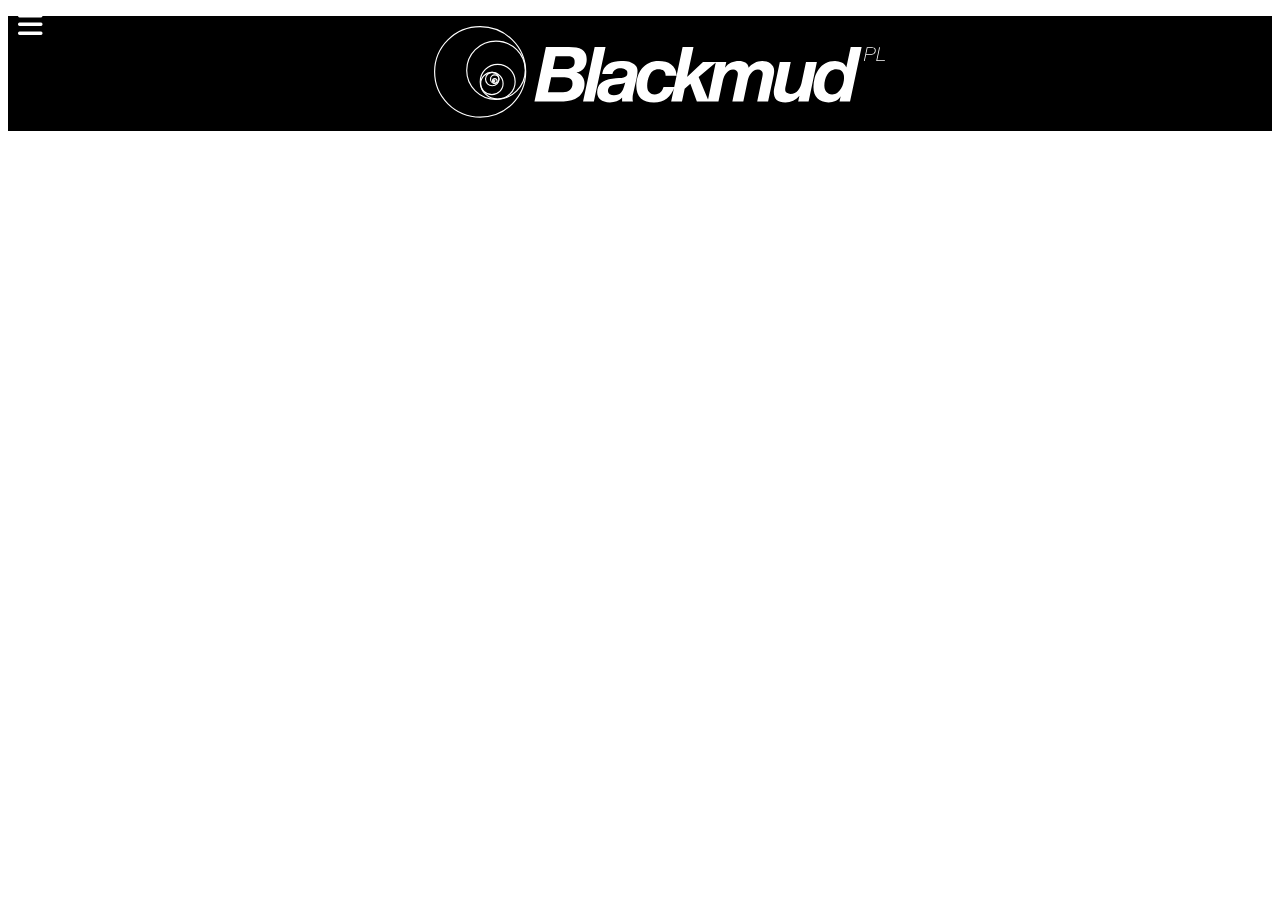
<file: src/html/hamburger-v1.html>
<!DOCTYPE html>
<html lang="en">
<head>
    <meta charset="UTF-8">
    <meta name="viewport" content="width=device-width, initial-scale=1.0">
    <link rel="preconnect" href="https://fonts.googleapis.com">
    <link rel="stylesheet" href="https://cdnjs.cloudflare.com/ajax/libs/font-awesome/6.7.2/css/all.min.css">
    <link rel="preconnect" href="https://fonts.googleapis.com">
    <link rel="preconnect" href="https://fonts.gstatic.com" crossorigin>
    <link href="https://fonts.googleapis.com/css2?family=Inter:ital,opsz,wght@0,14..32,100..900;1,14..32,100..900&display=swap" rel="stylesheet">
    <title>Navigation - Blackmud landing page</title>
    <link rel="stylesheet" href="/src/css/hamburger-v1.css">
</head>
<body>
    <ul class="navigation-item inter" >
        <input id="check" type="checkbox">
        <label for="check" class="hamburger-bar"><i class="fa-solid fa-bars"></i></label>
        <label for="check" class="hamburger-xmark"><i class="fa-solid fa-xmark"></i></label>
        <li class='logo'><a href='#'><img src='/src/image/blackmud logo.svg'/></a></li>
            <span class="menu">
                <li class="menu-items"><a href="#"><p class="menu-home">HOME</p></a></li>
                <li class="menu-items"><a href="#"><p class="menu-aboutus">ABOUT US</p></a></li>
                <li class="menu-items"><a href="#"><p class="menu-services">SERVICES</p></a>
                    <i class="fa-light fa-angle-down"></i>
                </li>
                <li class="menu-items"><a href="#"><p class="menu-blog">BLOG</p></a></li>
                <li class="menu-items"><a href="#"><p class="menu-contact">CONTACT US</p></a></li>
                <span class="button"><a href="#">GET STARTED</a></span>
            </span>        
    </ul>
</body>
</html>
</file>
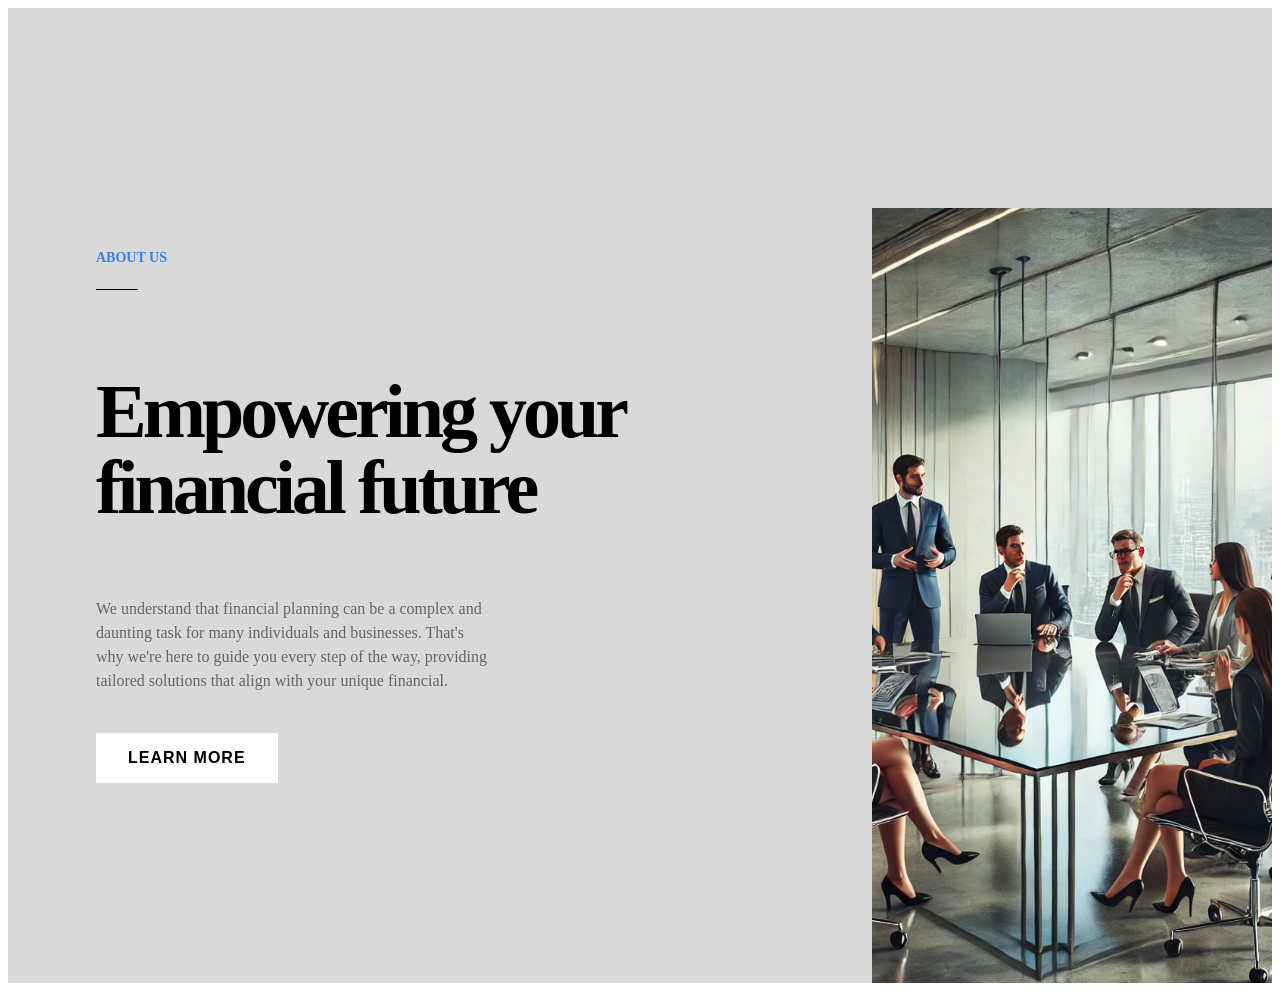
<file: src/html/components/about-us.html>
<!DOCTYPE html>
<html lang="en">
  <head>
    <meta charset="UTF-8" />
    <meta name="viewport" content="width=device-width, initial-scale=1.0" />
    <link rel="preconnect" href="https://fonts.googleapis.com">
    <link rel="stylesheet" href="https://cdnjs.cloudflare.com/ajax/libs/font-awesome/6.5.1/css/all.min.css">
    <link rel="preconnect" href="https://fonts.gstatic.com" crossorigin>
    <link href="https://fonts.googleapis.com/css2?family=Inter:wght@100..900&display=swap" rel="stylesheet">
    <link rel="stylesheet" href="../../css/about-us.css">
    <title>about-us</title>
  </head>
  <body>
    <div class="aboutus inter">
      <div class="aboutus-text">
            <div class="border"><h2>ABOUT US</h2></div>
                <h1>
                    Empowering your financial future
                </h1>
                <p>
                    We understand that financial planning can be a complex and <span class="linebreak">daunting
                    task for many individuals and businesses. That's </span><span class="linebreak">why we're here to
                    guide you every step of the way, providing </span>tailored solutions that
                    align with your unique financial.
                </p>
                <button class="aboutus-button"><a href="#">LEARN MORE</a></button>
      </div>
      <div class="aboutus-image">
        <img src="../../image/aboutus.png" alt=""/>
      </div>
    </div>
  </body>
</html>
</file>
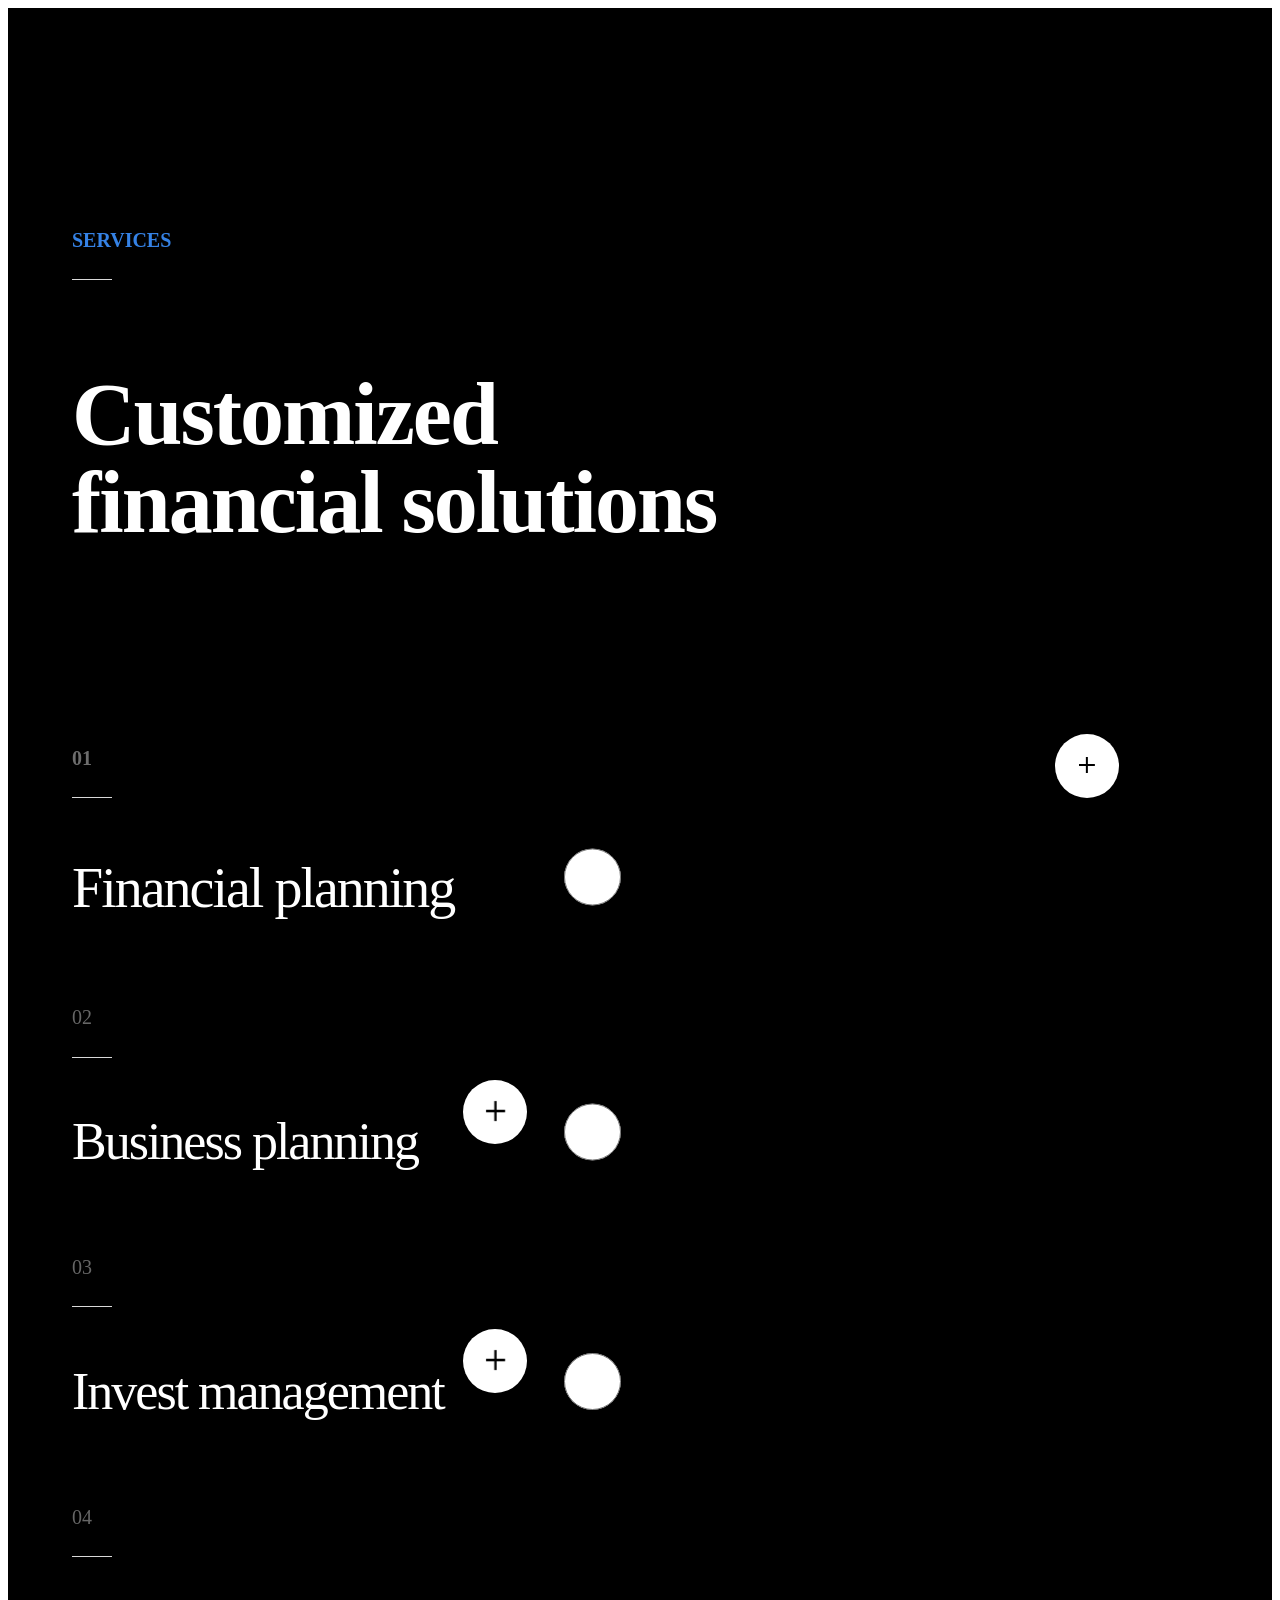
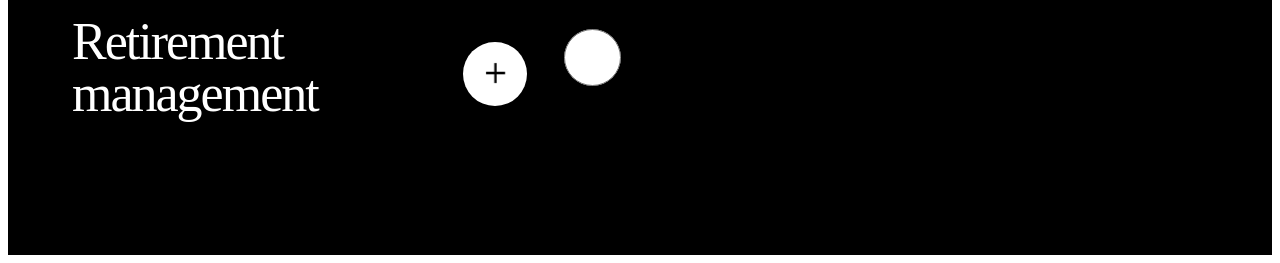
<file: src/html/components/accordion.html>
<!DOCTYPE html>
<html lang="en">
<head>
    <meta charset="UTF-8">
    <meta name="viewport" content="width=device-width, initial-scale=1.0">
    <link rel="preconnect" href="https://fonts.googleapis.com">
    <link rel="stylesheet" href="https://cdnjs.cloudflare.com/ajax/libs/font-awesome/6.5.1/css/all.min.css">
    <link rel="preconnect" href="https://fonts.gstatic.com" crossorigin>
    <link href="https://fonts.googleapis.com/css2?family=Inter:wght@100..900&display=swap" rel="stylesheet">
    <title>accordion</title>
    <link rel="stylesheet" href="../../css/accordion.css">
</head>
<body>
  <div class="container inter">
      <div class="accordion-title">
          <div class="title-border"><h2>SERVICES</h2></div>
              <h1>
                  Customized <span class="linebreaks"> financial solutions  </span>
              </h1>
    </div>
    <div class="accordion-text">
      <div class="accordion-component">
            <div class="accordion-border"><h2>01</h2></div>
              <div class="accordion-icon">
                <h1 class="color-blue">
                  Financial planning
                </h1>
                  <div class="accordion-circle"><img class="plus" src="../../image/plus.png" alt=""><img class="minus" src="../../image/icon.png" alt=""></div>
              </div>
              <input type="radio" id="accordion" name="open-close">
              <label for="accordion"></label>
              <div class="height">
                  <p>
                      We understand that financial planning can be a complex and <span class="linebreak">daunting
                      task for many individuals and businesses. That's </span><span class="linebreak">why we're here to
                      guide you. </span>
                  </p>
                  <button class="accordion-button"><a href="#">LEARN MORE</a></button>
                  <div class="accordion-image">
                    <img src="../../image/accordion.png" alt=""/>
                    <!-- <div class="accordion-circle"><img src="../../image/icon.png" alt=""><img class="minus" src="../../image/icon.png" alt=""></div> -->
                  </div>
              </div>
        </div>
    </div>
            <!-- accordion-2 -->
    <div class="accordion-content">
        <div class="accordion-border"><h2>02</h2></div>
      <div class="accordion-icon">
            <h1 class="business">
              Business planning
            </h1>
            <div class="accordion-circles businesss"><img class="business-plus" src="../../image/plus.png" alt=""><img class="business-minus common" src="../../image/icon.png" alt=""></div>
          </div>
          <input type="radio" id="accordion1" name="open-close">
          <label for="accordion1"></label>
          <div class="height">
              <p>
                  We understand that financial planning can be a complex and <span class="linebreak">daunting
                  task for many individuals and businesses. That's </span><span class="linebreak">why we're here to
                  guide you. </span>
              </p>
              <button class="accordion-button"><a href="#">LEARN MORE</a></button>
              <div class="accordion-image">
                <img src="../../image/accordion.png" alt=""/>
                <!-- <div class="accordion-circle"><img src="../../image/icon.png" alt=""></div> -->
              </div>
          </div>
    </div>
          <!-- accordion-3 -->
    <div class="accordion-content">
        <div class="accordion-border"><h2>03</h2></div>
      <div class="accordion-icon">
            <h1 class="invest">
              Invest management
            </h1>
            <div class="accordion-circles  investt"><img class="invest-plus" src="../../image/plus.png" alt=""><img class="invest-minus common" src="../../image/icon.png" alt=""></div>
      </div>
      <input type="radio" id="accordion2" name="open-close">
      <label for="accordion2"></label>
              <div class="height">
                  <p>
                      We understand that financial planning can be a complex and <span class="linebreak">daunting
                      task for many individuals and businesses. That's </span><span class="linebreak">why we're here to
                      guide you.</span>
                  </p>
                  <button class="accordion-button"><a href="#">LEARN MORE</a></button>
                  <div class="accordion-image">
                    <img src="../../image/accordion.png" alt=""/>
                    <div class="accordion-circle"><img src="../../image/icon.png" alt=""></div>
                  </div>
              </div>
    </div>
          <!-- accordion-4 -->
    <div class="accordion-content padding-button">
        <div class="accordion-border"><h2>04</h2></div>
      <div class="accordion-icon">
            <h1 class="retire">
              Retirement <span class="linebreaks">management</span> 
            </h1>
            <div class="accordion-circles retiree margin-top"><img class="retire-plus" src="../../image/plus.png" alt=""><img class="retire-minus common" src="../../image/icon.png" alt=""></div>
      </div>
      <input type="radio" id="accordion3" name="open-close">
      <label for="accordion3"></label>
      <div class="height">
          <p>
              We understand that financial planning can be a complex and <span class="linebreak">daunting
              task for many individuals and businesses. That's </span><span class="linebreak">why we're here to
              guide you.</span>
          </p>
          <button class="accordion-button"><a href="#">LEARN MORE</a></button>
          <div class="accordion-image">
            <img src="../../image/accordion.png" alt=""/>
            <div class="accordion-circle"><img src="../../image/icon.png" alt=""></div>
          </div>
      </div>
    </div>
  </div>
</body>
</html>
</file>
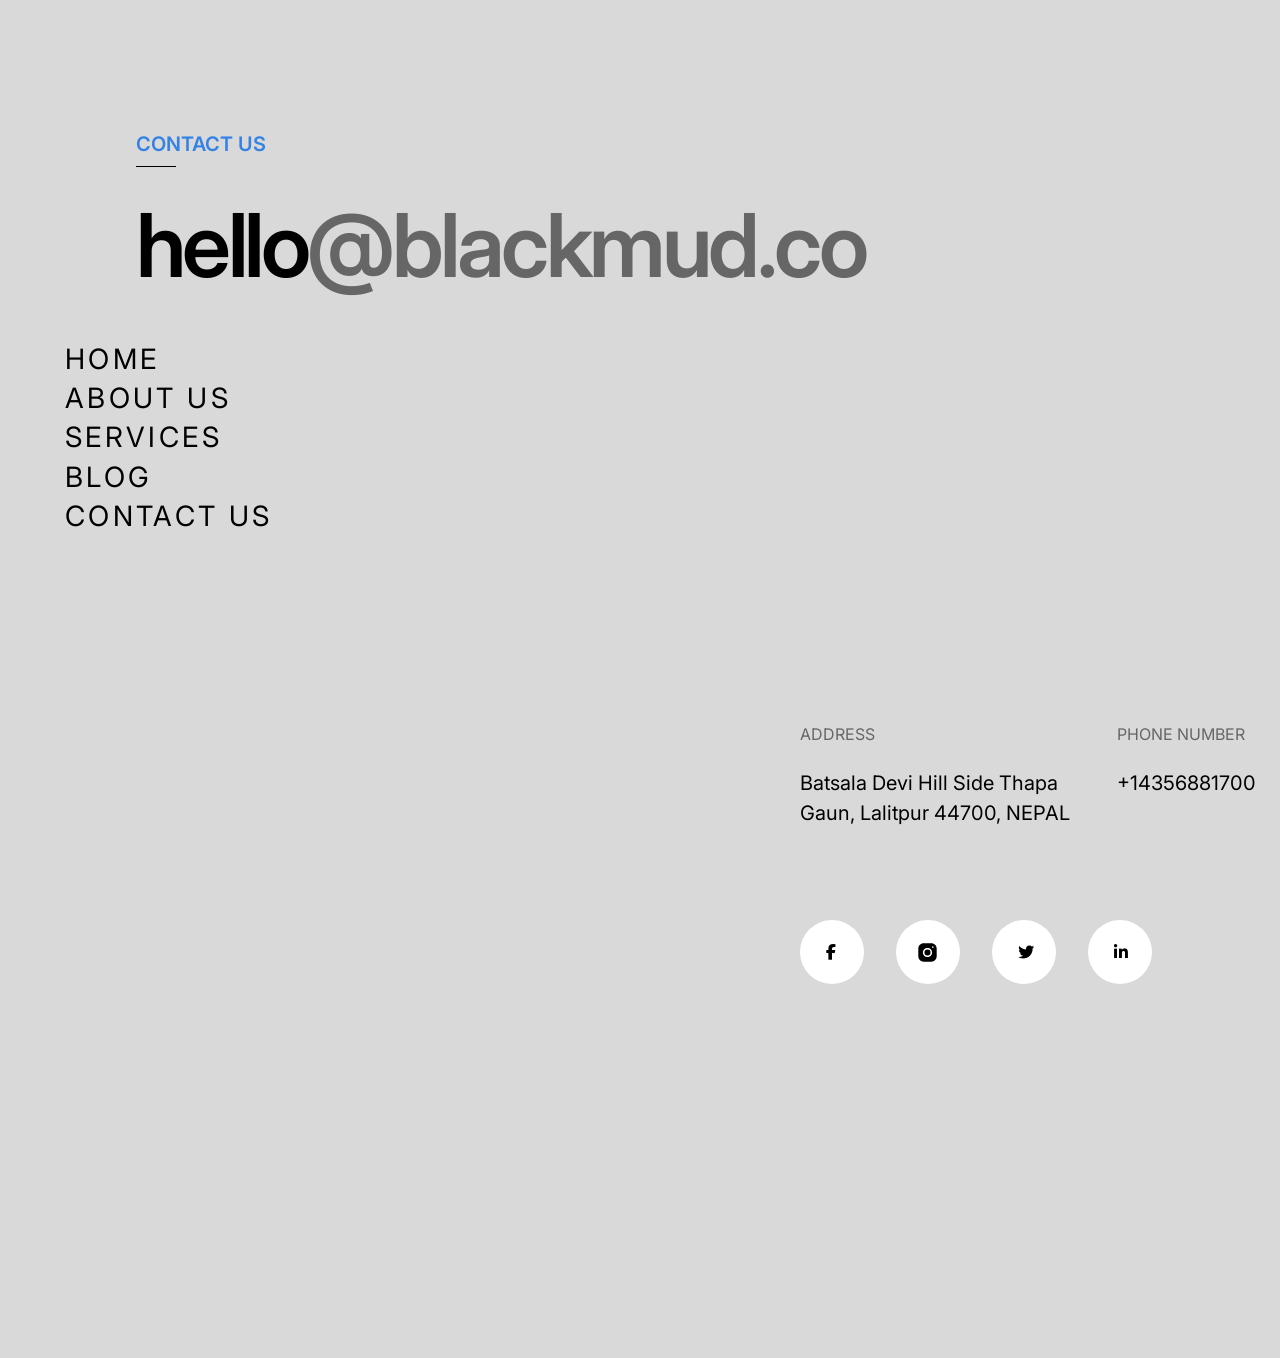
<file: src/html/components/contact-us.html>
<!DOCTYPE html>
<html lang="en">

<head>
    <meta charset="UTF-8">
    <meta name="viewport" content="width=device-width, initial-scale=1.0">
    <link rel="preconnect" href="https://fonts.googleapis.com">
    <link rel="stylesheet" href="https://cdnjs.cloudflare.com/ajax/libs/font-awesome/6.5.1/css/all.min.css">
    <link rel="preconnect" href="https://fonts.gstatic.com" crossorigin>
    <link href="https://fonts.googleapis.com/css2?family=Inter:wght@100..900&display=swap" rel="stylesheet">
    <title>Contact-us</title>
    <link rel="stylesheet" href="../../css/contact-us.css">
    <link rel="stylesheet" href="../../css/main.css">
</head>

<body>
    <div class="contactus inter">
        <div class="contactus-text">
            <div class="top-title">
                <div class="border">
                    <h2>CONTACT US</h2>
                </div>
                <div class="email"><a href="mailto:hello@blackmud.co">hello<span class="color">@blackmud.co</span></a></div>
            </div>
            <iframe class="map"
                src="https://www.google.com/maps/embed?pb=!1m18!1m12!1m3!1d3534.0620209145063!2d85.29272377616459!3d27.653552776213463!2m3!1f0!2f0!3f0!3m2!1i1024!2i768!4f13.1!3m3!1m2!1s0x39eb17eeaf7f4e09%3A0x297ddab404c1dfb1!2sBlackmud%20PL!5e0!3m2!1sen!2snp!4v1761826655628!5m2!1sen!2snp"
                style="border:0;" allowfullscreen="" loading="lazy"
                referrerpolicy="no-referrer-when-downgrade"></iframe>

            <ul class="nav">
                <li class="nav-text"><a href="#">HOME</a></li>
                <li class="nav-text"><a href="#">ABOUT US</a></li>
                <li class="nav-text"><a href="#">SERVICES</a></li>
                <li class="nav-text"><a href="#">BLOG</a></li>
                <li class="nav-text"><a href="#">CONTACT US</a></li>
            </ul>
            <div class="location">
                <div>
                    <h3 class="location-title">ADDRESS</h3>
                    <span class="location-content">Batsala Devi Hill Side Thapa <span class="break"> Gaun, Lalitpur
                            44700, NEPAL</span></span>
                </div>
                <div>
                    <h3 class="location-title">PHONE NUMBER</h3>
                    <span class="location-content"><a href="tel:+14356881700"></a>+14356881700</span>
                </div>
            </div>
            <div class="icons">
                <div class="media"><a href="https://www.facebook.com" target="_blank"><i class="fa-brands fa-facebook-f"></i></a></div>
                <div class="media"><a href="https://www.instagram.com" target="_blank"><svg class="svg-img" xmlns="http://www.w3.org/2000/svg" viewBox="0 0 30 30">
                    <path d="M 9.9980469 3 C 6.1390469 3 3 6.1419531 3 10.001953 L 3 20.001953 C 3 23.860953 6.1419531 27 10.001953 27 L 20.001953 27 C 23.860953 27 27 23.858047 27 19.998047 L 27 9.9980469 C 27 6.1390469 23.858047 3 19.998047 3 L 9.9980469 3 z M 22 7 C 22.552 7 23 7.448 23 8 C 23 8.552 22.552 9 22 9 C 21.448 9 21 8.552 21 8 C 21 7.448 21.448 7 22 7 z M 15 9 C 18.309 9 21 11.691 21 15 C 21 18.309 18.309 21 15 21 C 11.691 21 9 18.309 9 15 C 9 11.691 11.691 9 15 9 z M 15 11 A 4 4 0 0 0 11 15 A 4 4 0 0 0 15 19 A 4 4 0 0 0 19 15 A 4 4 0 0 0 15 11 z"></path>
                </svg></a></div>
                <div class="media"><a href="https://x.com" target="_blank"><i class="fa-brands fa-twitter"></i></a></div>
                <div class="media"><a href="https://www.linkedin.com" target="_blank"><i class="fa-brands fa-linkedin-in"></i></a></div>
            </div>
        </div>
        <footer class="footer">
            <div class="footer-container">
              <p class="copyright">© 2025 - Blackmud PL. All right reserved.</p>
              <div class="footer-links">
                <a href="#">Privacy policy</a>
                <a href="#">Terms of conditions</a>
              </div>
            </div>
          </footer>
          
    </div>
</body>

</html>
</file>
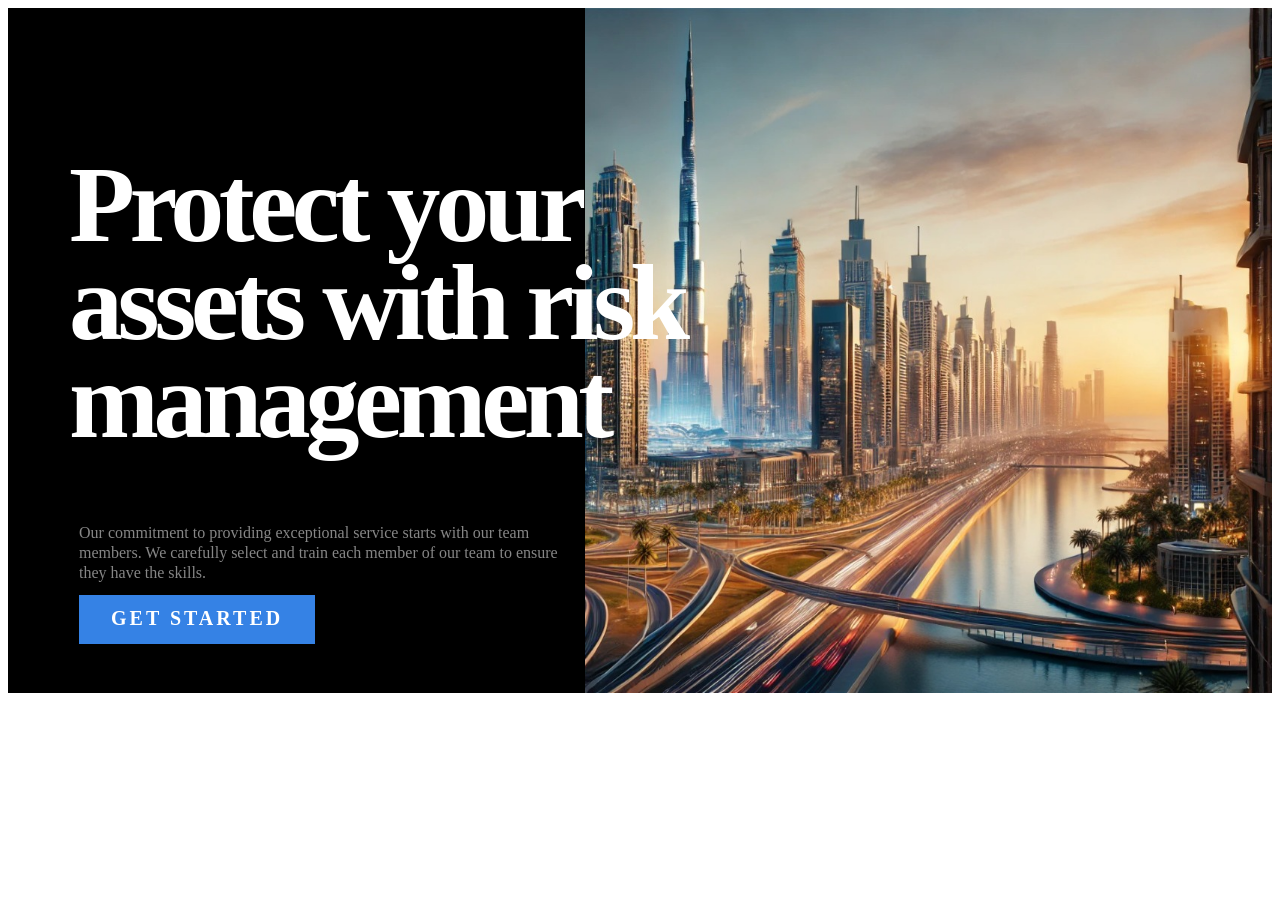
<file: src/html/components/hero-section.html>
<!DOCTYPE html>
<html lang="en">
<head>
  <meta charset="UTF-8" />
  <meta name="viewport" content="width=device-width, initial-scale=1.0"/>
  <link rel="preconnect" href="https://fonts.googleapis.com">
  <link rel="stylesheet" href="https://cdnjs.cloudflare.com/ajax/libs/font-awesome/6.5.1/css/all.min.css">
  <link rel="preconnect" href="https://fonts.gstatic.com" crossorigin>
  <link href="https://fonts.googleapis.com/css2?family=Inter:wght@100..900&display=swap" rel="stylesheet">
  <title>Risk Management</title>
  <link rel="stylesheet" href="../../css/hero-section.css" />
</head>
<body>
  <div class="hero">
    <div class="hero-text">
      <h1>Protect your assets with risk management</h1>
      <p>
        Our commitment to providing exceptional service starts with <span class="linebreak"> our team members.
        We carefully select and train each </span> member of our team to ensure they have the skills.
      </p>
      <span class="hero-button"><a href="#">GET STARTED</a></span>
    </div>
    <div class="hero-image">
      <img src="/src/image/city.jpeg" alt=""/>
    </div>
  </div>
</body>
</html>
</file>
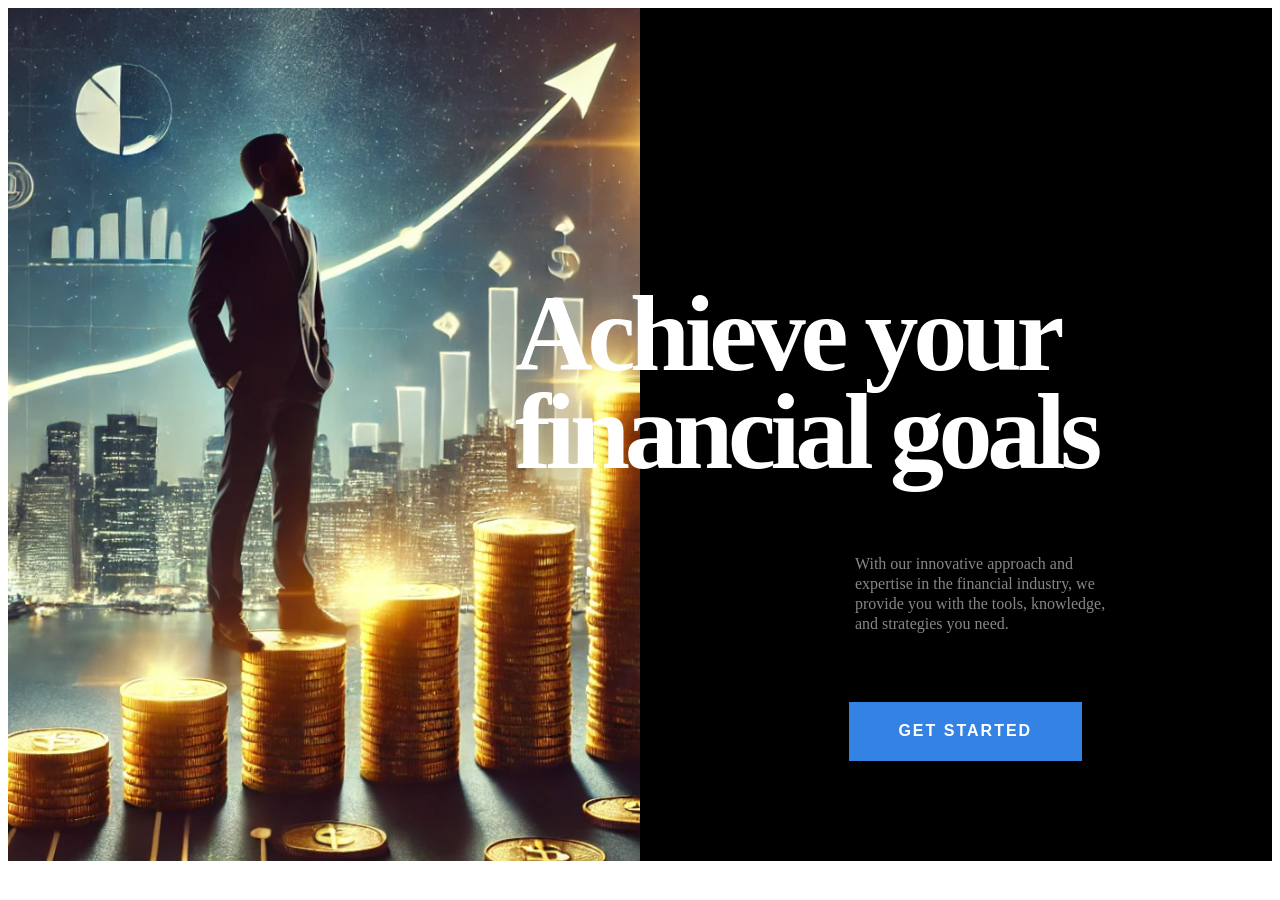
<file: src/html/components/second-herosection.html>
<!DOCTYPE html>
<html lang="en">

<head>
    <meta charset="UTF-8" />
    <meta name="viewport" content="width=device-width, initial-scale=1.0" />
    <link rel="preconnect" href="https://fonts.googleapis.com">
    <link rel="stylesheet" href="https://cdnjs.cloudflare.com/ajax/libs/font-awesome/6.5.1/css/all.min.css">
    <link rel="preconnect" href="https://fonts.gstatic.com" crossorigin>
    <link href="https://fonts.googleapis.com/css2?family=Inter:wght@100..900&display=swap" rel="stylesheet">
    <title>Financial Component</title>
    <link rel="stylesheet" href="../../css/second-herosection.css" />
</head>
<body>
    <div class="financial">
        <div class="financial-text">
            <h1>Achieve your financial goals</h1>
            <p>
                With our innovative approach and <span class="break">expertise in the financial industry, we
                </span><span class="break">provide you with the tools, knowledge,</span> and strategies you need.
            </p>
            <button class="financial-button"> GET STARTED</button>
        </div>
        <div class="financial-image">
            <img src="../../image/second-herosection.png" alt="" />
        </div>
    </div>
</body>
</html>
</file>
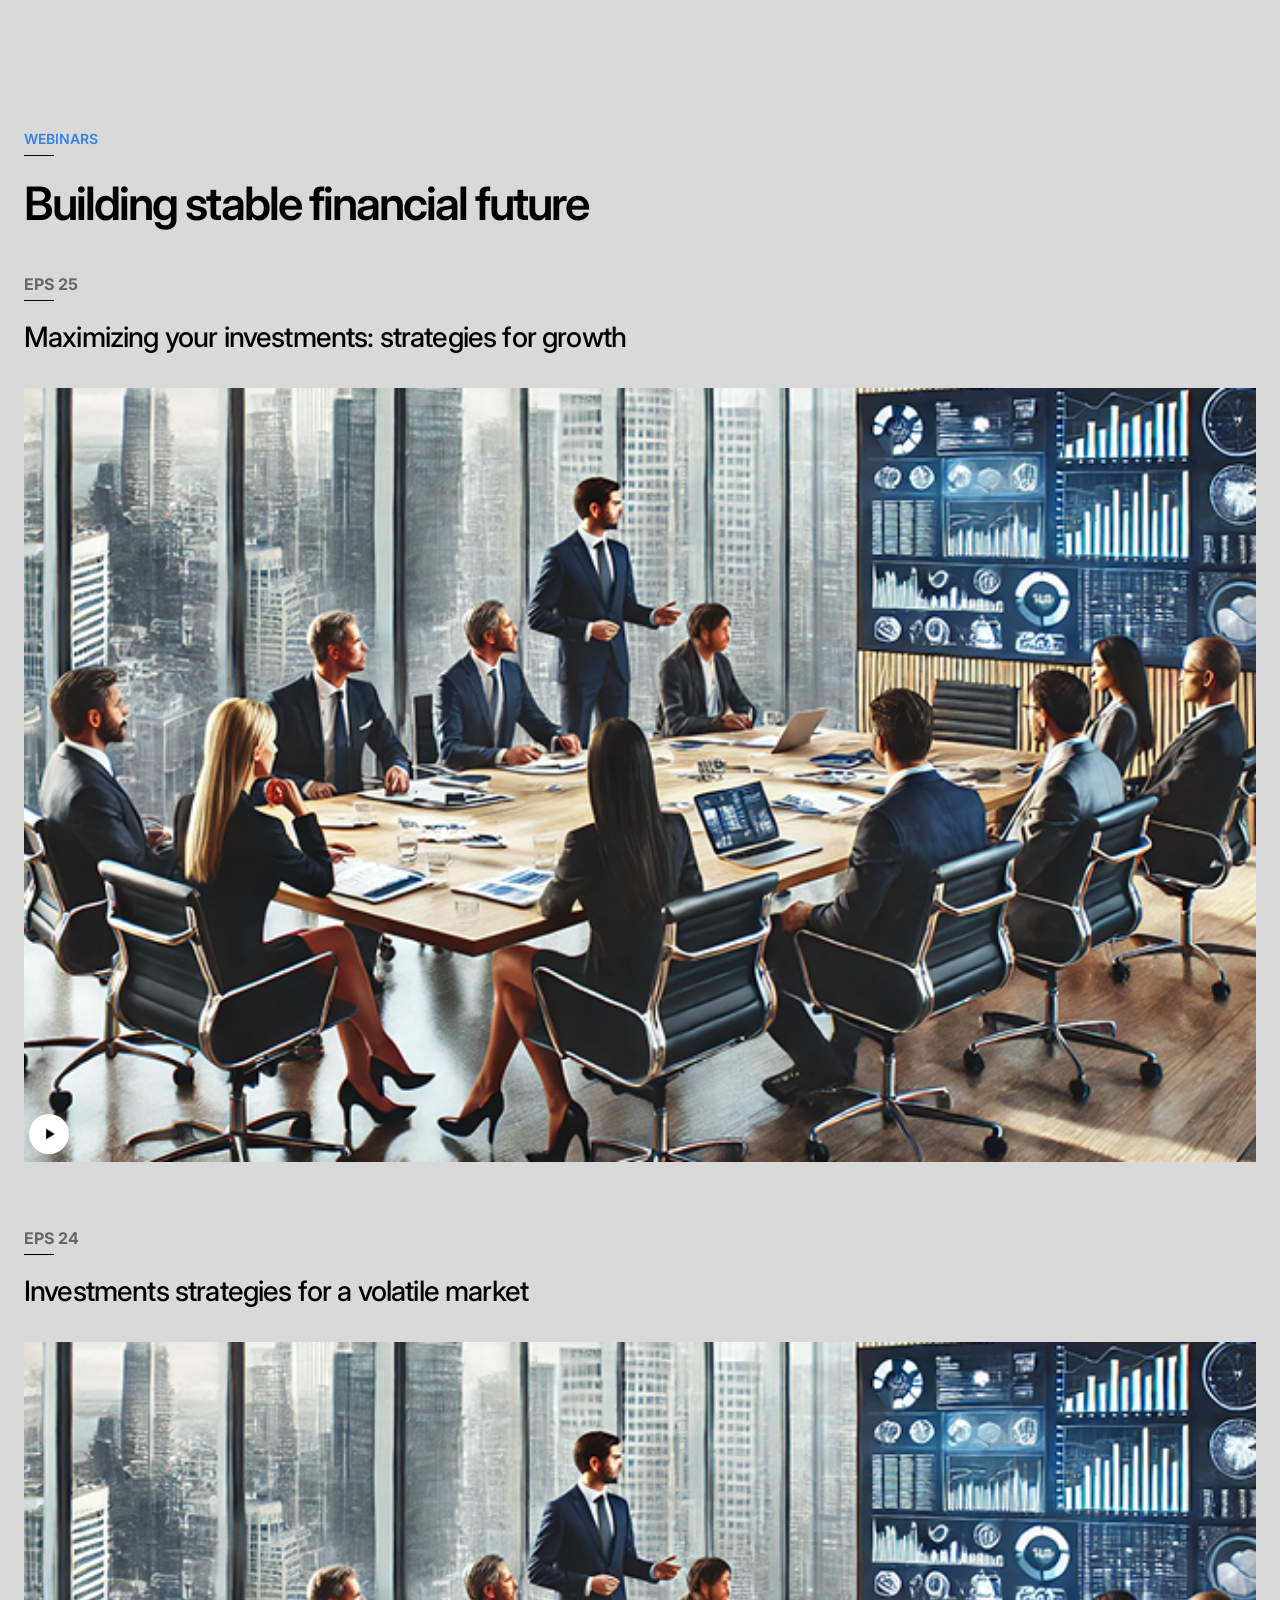
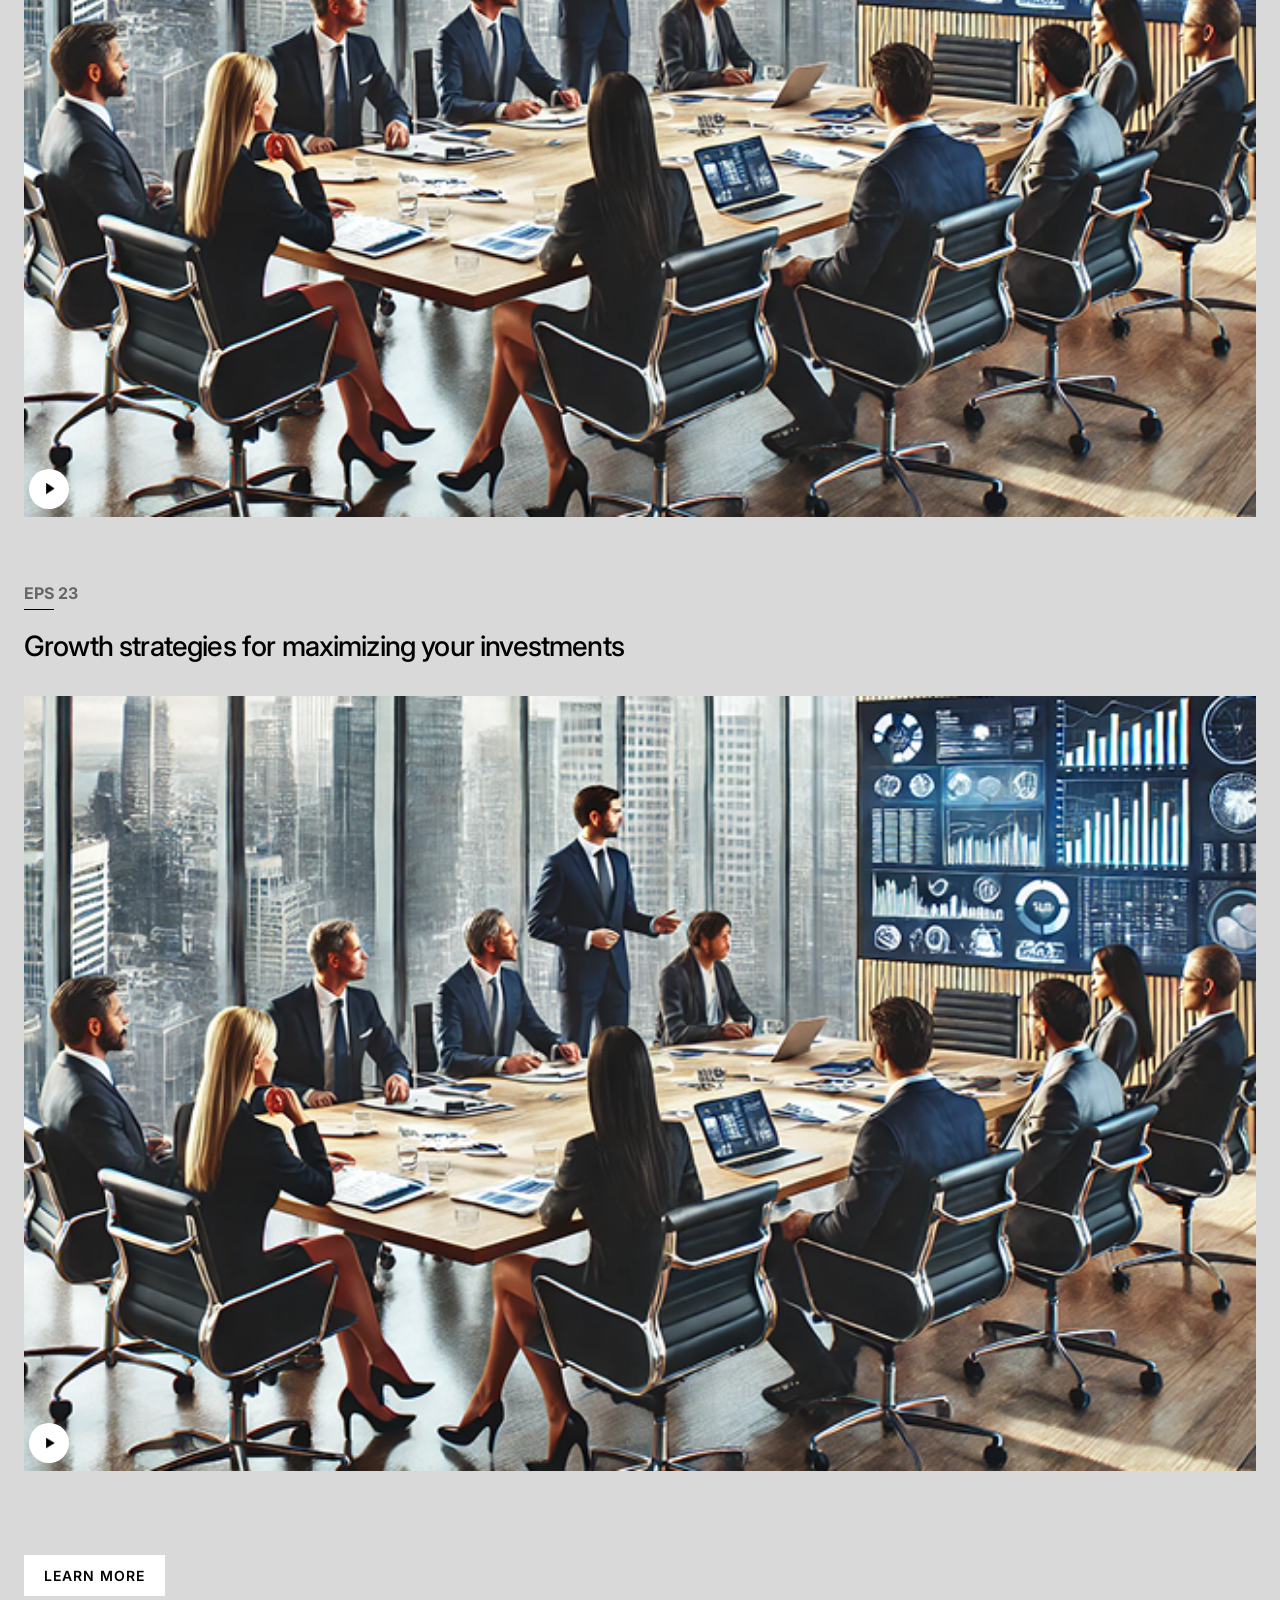
<file: src/html/components/video-content.html>
<!DOCTYPE html>
<html lang="en">

<head>
    <meta charset="UTF-8" />
    <meta name="viewport" content="width=device-width, initial-scale=1.0" />
    <link rel="preconnect" href="https://fonts.googleapis.com" />
    <link rel="stylesheet" href="https://cdnjs.cloudflare.com/ajax/libs/font-awesome/6.5.1/css/all.min.css" />
    <link rel="preconnect" href="https://fonts.gstatic.com" crossorigin />
    <link href="https://fonts.googleapis.com/css2?family=Inter:wght@100..900&display=swap" rel="stylesheet" />
    <link rel="stylesheet" href="../../css/video-content.css" />
    <link rel="stylesheet" href="../../css/main.css">
    <title>video-content-component</title>
</head>

<body>
    <section class="video-wrapper">
        <div class="video-container inter">
            <div class="video-content-text">
                <div class="video-border">
                    <h2>WEBINARS</h2>
                </div>
                <h1>Building stable <span class="linebreak md-block">financial future</span></h1>
            </div>

            <!-- First Card -->
            <div class="card">
                <div class="card-content mt-0">
                    <div class="video-border">
                        <h5>EPS 25</h5>
                    </div>
                    <h3>Maximizing your <span class="linebreak"> investments: strategies </span> for growth</h3>
                </div>
                <div class="card-image mb">
                    <input class="checkplay" type="radio" name="play" id="v1" />
                    <!-- <img src="../../image/video-content.png" alt="Video placeholder" /> -->
                    <video controls muted loop playsinline poster="../../image/video-content.png">
                        <source src="../../video/mov_bbb.mp4" type="video/mp4" />
                    </video>
                    <label for="v1" class="play-btn">
                        <img class="playy-arrow" src="../../image/play_arrow.png">
                        <img class="paused-arrow" src="../../image/paused.png">
                    </label>
                </div>
            </div>

            <!-- Second Card -->
            <div class="card">
                <div class="card-content transform">
                    <div class="video-border">
                        <h5>EPS 24</h5>
                    </div>
                    <h3>Investments strategies <span class="linebreak"> for a volatile market</span></h3>
                </div>
                <div class="card-image mb">
                    <input class="checkplay" type="radio" name="play" id="v2" />
                    <!-- <img src="../../image/video-content.png" alt="Video placeholder" /> -->
                    <video controls muted loop playsinline poster="../../image/video-content.png">
                        <source src="../../video/mov_bbb.mp4" type="video/mp4" />
                    </video>
                    <label for="v2" class="play-btn">
                        <img class="playy-arrow" src="../../image/play_arrow.png">
                        <img class="paused-arrow" src="../../image/paused.png">
                    </label>
                </div>
            </div>

            <!-- Third Card -->
            <div class="card">
                <div class="card-content">
                    <div class="video-border">
                        <h5>EPS 23</h5>
                    </div>
                    <h3>Growth strategies <span class="linebreak"> for maximizing your </span> investments</h3>
                </div>
                <div class="card-image mb">
                    <input class="checkplay" type="radio" name="play" id="v3" />
                    <!-- <img src="../../image/video-content.png" alt="Video placeholder" /> -->
                    <video controls muted loop playsinline poster="../../image/video-content.png">
                        <source src="../../video/mov_bbb.mp4" type="video/mp4" />
                    </video>
                    <label for="v3" class="play-btn">
                        <img class="playy-arrow" src="../../image/play_arrow.png">
                        <img class="paused-arrow" src="../../image/paused.png">
                    </label>
                </div>
            </div>
            <button class="video-button"><a href="#">LEARN MORE</a></button>
        </div>
    </section>
    <script>
        const radios = document.querySelectorAll('.checkplay');

        radios.forEach(r => {
            r.addEventListener('change', () => {
                // pause all videos
                document.querySelectorAll('.card video').forEach(v => v.pause());

                // play selected card video
                if (r.checked) {
                    const video = r.closest('.card').querySelector('video');
                    video.muted = true;
                    video.play();
                }
            });
        });
    </script>
</body>

</html>
</file>
<file: src/css/hamburger-v1.css>
.navigation-item{
    display: flex;
    background-color: black;
    padding: 10px 10px 8px 0;
    text-align: center;
}

.menu li:first-child{
    font-weight: 700;
}

.logo{
    margin-left: 34%;
    max-width: 36%;
}

.logo img{
    width: 100%;
}

.hamburger-bar{
    color: white;
    position: absolute;
    font-size: 28px;
    left: 18px;
    top: 10px;
}

.hamburger-xmark{
    color: white;
    position: absolute;
    font-size: 30px;
    left: 20px;
    top: 10px;
}

input{
    position: relative;
    display: none;
    z-index: 1;
}

#check:checked ~ .hamburger-bar{
    visibility: hidden;
    opacity: 0;
}

#check:checked ~ .hamburger-xmark{
   transition:  all 0.2s ease-in ;
   opacity: 1;
}

.hamburger-xmark{
    opacity: 0;
}

.menu{
    width: 100%;
    position: fixed;
    background-color: rgb(0, 0, 0);
    list-style: none;
    line-height: 3em;
    text-align: center;
    margin-top: 10%;
    left: -100%;
    transition: all 0.15s ease-in-out;
}

.menu-items{
    padding: 10px;
}

#check:checked ~ .menu{
    left: 0;
}

a{
    color: white;
    text-decoration: none;
}
.button a{
    background-color: white;
    color: black;
    padding: 10px;
    margin: 10px;
}

@media screen and (min-width:768px) and (max-width:1023px) {  
    .menu{
        margin-top: 8%;
    }

    .hamburger-bar{
        font-size: 3em;
    }

    .hamburger-xmark{
        font-size: 3em;
    }

    .menu-items{
        font-size: 1.4em;
    }

    .button{
        font-size: 20px;
    }
}
</file>
<file: src/css/about-us.css>
.aboutus {
  background-color: #D9D9D9;
  color: white;
  padding-top: 50px;
}

.aboutus-text {
  padding: 0 24px 44px;
}

.aboutus-text > p {
  font-size: 12px;
  font-weight: 400;
  margin-top: 24px;
  line-height: 21px;
  color: #666666;
  margin-bottom: 28px;
}

.aboutus-button > a {
  color: #000000;
  text-decoration: none;
  font-size: 12px;
  font-weight: 600;
  letter-spacing: 1px;
}

.aboutus-button {
  padding: 12px 20px;
  background-color: #FFFF;
  text-align: center;
  color: #000000;
  border: 0;
}

.aboutus-text > h1 {
  padding-top: 24px;
  font-size: 41px;
  color: #000000;
  font-weight: 600;
  letter-spacing: -2px;
  line-height: 41px;
}

.aboutus h2 {
  color: #3582E5;
  width: 84px;
  font-size: 14px;
  padding-top: 26px;
  font-weight: 600;
  padding-bottom: 8px;
  line-height: 24px;
}

.aboutus-first-image > img {
  width: 89%;
  height: 25em;
  object-fit: cover;
  margin: 20px 0 18px 22px;
}

.border {
  border-bottom: 1px solid black;
  width: 11%;
}

.aboutus-image {
  display: none;
}

/* Tablet */
@media screen and (min-width:768px) and (max-width:1024px) { 
  .aboutus-button > a {
    font-size: 16px;
    letter-spacing: 2px;
  }

  .aboutus-text > h1 {
    padding-top: 28px;
    font-size: 72px;
    letter-spacing: -2px;
    line-height: 72px;
  }

  .aboutus-text > p {
    font-size: 16px;
    margin-top: 64px;
    line-height: 24px;
    margin-bottom: 40px;
  }

  .aboutus-first-image > img {
    width: 94%;
    height: 34em;
  }

  .border {
    width: 6%;
  }

  .aboutus-button {
    padding: 14px 24px;
  }
}
@media screen and (min-width:1024px) and (max-width:1024px)  {
  .aboutus-text > h1 {
    font-size: 54px !important;
    letter-spacing: -1px !important;
}

.aboutus-text > p {
  font-size: 14px !important;
  margin-top: 50px !important;
  line-height: 20px !important;
}

.accordion-border {
  width: 4% !important;
}
}
/* Medium Desktop */
@media screen and (min-width:1024px) and (max-width:1440px) {
  .border {
    width: 42px;
    padding-top: 0;
  }

  .aboutus-text {
    grid-column: 1 / 9; 
    padding-bottom: 200px;
  }

  .aboutus-text > h1 {
    padding-top: 32px;
    font-size: 76px; 
    font-weight: 700;
    letter-spacing: -4px;
    line-height: 100%;
  }

  .aboutus-text > p {
    font-size: 16px; 
    font-weight: 500;
    margin-bottom: 40px;
    margin-top: 72px;
    line-height: 24px;
  }

  .aboutus {
    display: grid;
    grid-template-columns: repeat(12, 1fr);
    padding-top: 200px;
    padding-left: 64px; 
  }

  .aboutus-image {
    grid-column: 9 / 13; 
    background-image: url(../image/aboutus.png);
    background-size: cover;
    background-position: center;
    display: block;
  }

  .aboutus-image > img {
    display: none;
  }

  .aboutus-button {
    padding: 16px 32px;
  }

  .aboutus-button a {
    font-size: 16px;
    font-weight: 700;
  }

  .linebreak {
    display: block;
  }

  .aboutus-first-image {
    display: none;
  }
}

/* Large Desktop */
@media screen and (min-width:1441px) {
  .border {
    width: 34px;
    padding-top: 0;
  }

  .aboutus-text {
    grid-column: 1/7;
    padding-bottom: 202px;
  }

  .aboutus-text > h1 {
    padding-top: 36px;
    font-size: 90px;
    font-weight: 700;
    letter-spacing: -4px;
    line-height: 100%;
  }

  .aboutus-text > p {
    font-size: 18px;
    font-weight: 600;
    margin-bottom: 42px;
    margin-top: 74px;
    line-height: 26px;
  }

  .aboutus {
    display: grid;
    grid-template-columns: repeat(12,1fr);
    padding-top: 200px;
    padding-left: 66px;
  }

  .aboutus-image {
    grid-column: 8/13;
    background-image: url(../image/aboutus.png);
    background-size: cover;
    background-position: center;
    display: block;
  }

  .aboutus-image > img {
    display: none;
  }

  .aboutus-button {
    padding: 20px 36px;
  }

  .aboutus-button a {
    font-size: 18px;
    font-weight: 700;
  }

  .linebreak {
    display: block;
  }

  .aboutus-first-image {
    display: none;
  }
}
@media screen and (min-width:2000px) and (max-width:2600px) {
  .border {
    width: 71px;
    padding-top: 0px;
  }

  .aboutus-text {
    grid-column: 1/7;
    padding-bottom: 202px;
  }

  .aboutus-text > h1 {
    padding-top: 36px;
    font-size: 136px;
    font-weight: 700;
    letter-spacing: -4px;
    line-height: 100%;
  }

  .aboutus h2 {
    color: #3582E5;
    width: 177px;
    font-size: 28px;
    padding-top: 26px;
    font-weight: 600;
    padding-bottom: 20px;
    line-height: 24px;
}

  .aboutus-text > p {
    font-size: 28px;
    font-weight: 400;
    margin-bottom: 95px;
    margin-top: 74px;
    line-height: 36px;
  }

  .aboutus {
    display: grid;
    grid-template-columns: repeat(12,1fr);
    padding-top: 200px;
    padding-left: 66px;
    height: 90em;
  }

  .aboutus-image {
    grid-column: 8/13;
    background-image: url(../image/aboutus.png);
    background-size: cover;
    background-position: center;
    display: block;
  }

  .aboutus-image > img {
    display: none;
  }

  .aboutus-button {
    padding: 28px 47px;
  }

  .aboutus-button a {
    font-size: 36px;
    font-weight: 500;
  }

  .linebreak {
    display: block;
  }

  .aboutus-first-image {
    display: none;
  }
}    

@media screen and (min-width:1512px) and (max-width:1512px) {
.aboutus-text > h1{
  font-size: 84px;
}
}
</file>
<file: src/css/accordion.css>
.container {
    background-color: #000000;
    padding: 100px 24px 0 24px;
}

.accordion-title h1 {
    font-size: 40px;
    color: #ffffff;
    font-weight: 600;
    letter-spacing: -2px;
    line-height: 46px;
    padding-top: 24px;
}

.accordion-title h2 {
    font-size: 16px;
    color: #3582e5;
    width: 84px;
    font-weight: 600;
    line-height: 24px;
    padding-bottom: 6px;
}

.title-border {
    border-bottom: 1px solid #D9D9D9;
    width: 9%;
}

.accordion-text {
    padding-top: 60px;
}

.appearance {
    display: none;
}

.accordion-component h1 {
    color: #ffffff;
    font-weight: 400;
    font-style: normal;
    font-size: 32px;
    line-height: 100%;
    letter-spacing: -2px;
    padding-top: 16px;
}

.accordion-component h2 {
    font-size: 16px;
    color: #D9D9D9;
    width: 84px;
    font-weight: 600;
    line-height: 24px;
    padding-bottom: 6px;
    opacity: 50%;
}

.accordion-border {
    border-bottom: 1px solid #D9D9D9;
    width: 7%;
}

.height p {
    font-size: 14px;
    font-weight: 400;
    margin-top: 6px;
    line-height: 21px;
    color: #868686;
    margin-bottom: 20px;
}

.accordion-button {
    padding: 12px 20px;
    background-color: #FFFF;
    text-align: center;
    color: #000000;
    border: 0;
}

.accordion-button a {
    color: #000000;
    text-decoration: none;
    font-size: 14px;
    font-weight: 600;
    letter-spacing: 1px;
}

.accordion-image img {
    width: 100%;
    height: 25em;
    object-fit: cover;
    margin-top: 20px;
}

.accordion-circle {
    width: 40px;
    height: 40px;
    background-color: #ffffff;
    border-radius: 50%;
    margin-top: 8px;
}

.accordion-icon {
    display: flex;
    justify-content: space-between;
}

.accordion-circle img {
    padding: 8px;
}

.radio-openclose {
    margin-left: 92%;
    transform: translateY(-28px);
    appearance: none;
    border: 10px solid transparent;
    display: block;
}

.accordion-content h2 {
    font-size: 16px;
    color: #666666;
    width: 84px;
    font-weight: 500;
    line-height: 24px;
}

.accordion-content {
    padding-top: 32px;
}

.accordion-content h1 {
    color: #ffffff;
    font-weight: 400;
    font-style: normal;
    font-size: 32px;
    line-height: 100%;
    letter-spacing: -2px;
    padding-top: 16px;
}

.accordion-circles {
    width: 40px;
    height: 40px;
    background-color: #ffffff;
    border-radius: 50%;
    margin-top: 8px;
}
   
.accordion-circles img {
    padding: 8px;
}

.padding-button {
    padding-bottom: 100px;
}

.linebreaks {
    display: block;
}

.margin-top {
    margin-top: 38px;
}

.accordion-image .accordion-circle {
    display: none;
}

.height {
    max-height: 0px;
    overflow: hidden;
    transition: max-height 0.5s ease-in-out;
}

#accordion:checked ~ .height,
#accordion1:checked ~ .height,
#accordion2:checked ~ .height,
#accordion3:checked ~ .height {
    max-height: 100vh;
}

.accordion-component:has(#accordion:checked) h1 {
    color: #3582E5;
}

.accordion-component:has(#accordion:checked) .accordion-circle {
    background-color: #3582E5;
}

.accordion-content:has(#accordion1:checked) .business {
    color: #3582E5;
}

.accordion-content:has(#accordion1:checked) .businesss {
    background-color: #3582E5;
}

.accordion-content:has(#accordion2:checked) .invest {
    color: #3582E5;
}

.accordion-content:has(#accordion2:checked) .investt {
    background-color: #3582E5;
}

.accordion-content:has(#accordion3:checked) .retire {
    color: #3582E5;
}

.accordion-content:has(#accordion3:checked) .retiree {
    background-color: #3582E5;
}

.common {
    transform: translateY(-43px);
    opacity: 0;
    padding: 3px !important;
    margin: 5px 0 0 5px;
}

.minus {
    transform: translateY(-43px);
    opacity: 0;
    padding: 3px !important;
    margin: 4px 0 0 6px;
}

.accordion-component:has(#accordion:checked) .plus {
    opacity: 0;
}

.accordion-component:has(#accordion:checked) .minus {
    opacity: 1;
}

.accordion-content:has(#accordion1:checked) .business-plus {
    opacity: 0;
}

.accordion-content:has(#accordion1:checked) .business-minus {
    opacity: 1;
}

.accordion-content:has(#accordion2:checked) .invest-plus {
    opacity: 0;
}

.accordion-content:has(#accordion2:checked) .invest-minus {
    opacity: 1;
}

.accordion-content:has(#accordion3:checked) .retire-plus {
    opacity: 0;
}

.accordion-content:has(#accordion3:checked) .retire-minus {
    opacity: 1;
}

.accordion-component:has(#accordion:checked) h2 {
    color: #ffffff;
    opacity: 100%;
}

.accordion-component:has(#accordion:checked) .accordion-border {
    border-bottom: 1px solid #ffffff;
} 

.accordion-content:has(#accordion1:checked) h2,.accordion-content:has(#accordion2:checked) h2,.accordion-content:has(#accordion3:checked) h2 {
    color: #ffffff;
    opacity: 100%;
}

.accordion-component:has(#accordion1:checked) .accordion-border,.accordion-component:has(#accordion2:checked) .accordion-border,.accordion-component:has(#accordion3:checked) .accordion-border {
    border-bottom: 1px solid #ffffff;
} 

@media screen and (min-width:768px) and (max-width:1024px) {
    .container{
        padding: 150px 64px 0 64px;
    }
    
    .accordion-title h1{
        font-size: 72px;
        line-height: 72px;
        padding-top: 28px;
    }
    
    .accordion-title h2{
        font-size: 18px;
        color: #3582e5;
        width: 84px;
        font-weight: 600;
        line-height: 24px;
        /* padding-top: 26px; */
        padding-bottom: 6px;
    }
    
    .title-border{
        width: 5%;
    }
    
    .accordion-text{
        padding-top: 80px;
    }

    .common{
        margin: 3px 0 0 11px !important;
    }
    
    .accordion-component h1{
        color: #ffffff;
        font-weight: 400;
        font-style: normal;
        font-size: 32px;
        line-height: 100%;
        letter-spacing: -2px;
        padding-top: 16px;
    }
    
    .accordion-component h2{
        font-size: 18px;
        line-height: 28px;
    }
    
    .accordion-border{
        width: 5%;
    }
    
    .accordion-component p{
        margin-top: 40px;
        font-size: 16px;
    }
    
    .accordion-button{
        padding: 14px 24px;
    }
    
    /* .accordion-component{
        padding-bottom: 28px;
    } */

    .accordion-circle{
        width: 50px;
        height: 50px;
    }
    
    .accordion-circle img{
        padding: 13px;
    }
    
    .radio-openclose{
        transform: translate(45.3em, -2em);
        margin-left: 0%;
    }
    
    .accordion-content h2{
        font-size: 18px;
        line-height: 26px;
    }
    
    /* .accordion-content{
        padding-top: 72px;
    } */
    
    .accordion-circles{
        width: 50px;
        height: 50px;
    }
       
    .accordion-circles img{
        padding: 12px;
    }
    
    .padding-button{
        padding-bottom: 150px;
    }
    
    .linebreaks{
        display: block;
    }
    .height{
        max-height: 0px;
        overflow: hidden;
        transition: max-height 0.5s ease-in-out;
    }
    
    #accordion:checked  ~ .height{
        max-height: 100vh;
    }
    
    #accordion1:checked  ~ .height{
        max-height: 100vh;
    }
    
    .accordion-component:has(#accordion:checked) h1 {
        color:#3582E5;
        /* transition: color 0.5s linear; */
    }
    
    .accordion-component:has(#accordion:checked) .accordion-circle {
        background-color:#3582E5;
        /* transition: background-color 0.5s linear; */
    }
    
    .minus{
        transform: translateY(-54px);
        opacity: 0;
        margin: 11px 0 0 10px;
        padding: 3px !important;
    }
    
    .accordion-component:has(#accordion:checked) .plus {
        opacity: 0;
    }
    
    .accordion-component:has(#accordion:checked) .minus {
        opacity: 1;
    }
}

@media screen and (min-width:1024px) and (max-width:1024px) {
    .radio-openclose {
        transform: translate(45.3em, -2em) !important;
        margin-left: 29% !important;
    }
}

@media screen and (min-width:1024.1px) and (max-width:1440px) {
    .accordion-text{
        padding-top: 120px; /* merged both padding-top rules */
    }

    .accordion-component{
        display: grid !important;
        grid-template-columns: repeat(12, 1fr);
        column-gap: 32px; /* added spacing */
        /* padding-bottom: 28px; */
        grid-column: 1 / 7; /* takes first 6 cols */
    }

    .linebreaks{
        display: block;
    }

    .linebreak{
        display: block;
    }

    .accordion-image{
        grid-column: 7 / 12; /* spans last 6 cols */
        display: block; /* was none, now visible */
        opacity: 0;
        grid-row: 1 / 7;
        max-height: 0;
        max-width: 70%;
    }

    .container{
        background-color: #000000;
        padding: 200px 64px 0 64px;
    }
    
    .accordion-title h1{
        font-size: 88px;
        font-weight: 700;
        line-height: 88px;
        padding-top: 32px;
    }
    
    .accordion-title h2{
        font-size: 20px;
        line-height: 30px;
        padding-bottom: 8px;
    }
    
    .title-border{
        width: 40px;
    }
    
    .accordion-component h1{
        font-weight: 500;
        font-size: 56px;
        padding-top: 24px;
    }
    
    .accordion-component h2{
        font-size: 20px;
        line-height: 30px;
        padding-bottom: 8px;
    }
    
    .accordion-border{
        border-bottom: 1px solid #D9D9D9;
        width: 40px;
    }

    .height > p{
        margin-top: 28px;
        line-height: 16px;
    }
    
    .accordion-component p{
        font-size: 14px;
        font-weight: 500;
        margin-top: 28px;
        line-height: 19px;
    }
    
    .accordion-button{
        padding: 16px 32px;
    }
    
    .accordion-button a{
        font-size: 16px;
        font-weight: 700;
        letter-spacing: 2.4px;
    }
    
    .accordion-image img{
        max-height: 100%;
        margin-top: 0;
        height: 28em;
    }
    
    .accordion-circle{
        width: 64px;
        height: 64px;
        background-color: #ffffff;
        border-radius: 50%;
        margin-top: 8px;
        display: block;
        transform: translate(37em, -4.5em);
    }
    
    .display{
        display: none;
    }

    .accordion-icon{
        display: flex;
        justify-content: space-between;
        grid-column: 1/6;
    }
    
    .accordion-circle img{
        padding: 19px;
        display: block;
    }
    
    .radio-openclose{
        transform: translate(44.3em, 1em);
        z-index: 1;
        margin-left: 1%;
    }
    
    .accordion-content h2{
        font-size: 20px;
        line-height: 30px;
        padding-bottom: 8px;
    }
    
    .accordion-content h1{
        color: #ffffff;
        font-weight: 500;
        font-style: normal;
        font-size: 52px;
        padding-top: 24px;
    }
    
    .accordion-circles{
        width: 64px;
        height: 64px;
        background-color: #ffffff;
        border-radius: 50%;
        margin-top: 22px;
    }
       
    .accordion-circles img{
        padding: 0px;
        width: 30px;
        height: 30px;
        margin: 16px 0 0 17px;
    }
    
    .padding-button{
        padding-bottom: 100px;
    }
    
    .margin-top{
        margin-top: 85px;
    }

    .accordion-content:has(#accordion3:checked)  .trans{
        transform: translate(37em, -11em) !important;
    }

    .trans{
        transform: translate(37em, -4.5em);
    }

    .accordion-image .accordion-circle {
        transform: translate(40em, -0.4em); /* adjusted smaller than large */
    }

    .minus{
        transform: translateY(-43px);
        padding: 0 12px !important;
        opacity: 0;
        margin: 1px 0 0 8px;
    }
    
    .accordion-component:has(#accordion:checked) .minus {
        opacity: 1;
    }

    .common{
        margin: 13px 0 0 17px !important;
    }

    .height{
        grid-column: 1 / 6;
    }

    .accordion-component:has(#accordion:checked) .accordion-image {
        opacity: 1;
        max-height: 100%;
    }      

    .accordion-content{
        display: grid !important;
        grid-template-columns: repeat(12, 1fr);
        column-gap: 32px;
    }

    .accordion-content:has(#accordion1:checked) .accordion-image,
    .accordion-content:has(#accordion2:checked) .accordion-image,
    .accordion-content:has(#accordion3:checked) .accordion-image {
        opacity: 1;
        max-height: 100vh;
    } 

    .accordion-content:has(#accordion1:checked) .accordion-circle,
    .accordion-content:has(#accordion2:checked) .accordion-circle,
    .accordion-content:has(#accordion3:checked) .accordion-circle,
    .accordion-component:has(#accordion:checked) .accordion-circle {
        background-color:#3582E5;
        transform: translate(37em, -8em);
    }

    .accordion-content:has(#accordion1:checked) .minus,
    .accordion-content:has(#accordion2:checked) .minus,
    .accordion-content:has(#accordion3:checked) .minus {
        opacity: 1;
    }

    .accordion-content:has(#accordion1:checked) .plus,
    .accordion-content:has(#accordion2:checked) .plus,
    .accordion-content:has(#accordion3:checked) .plus {
        opacity: 0;
    }
}


@media screen and (min-width:1430px) and (max-width:1440px){
    .accordion-image .accordion-circle {
        transform: translate(30em, -0.4em) !important;    
    } 
}

@media screen and (min-width:1650px) and (max-width:1700px){
    .accordion-image .accordion-circle {
        transform: translate(51.6em, -27.4em) !important;     
    } 
    
    .accordion-circle{
        transform: translate(50em, -4.5em) !important;
    }

    .radio-openclose{
        transform: translate(61em, 1em) !important;
    }
}

@media screen and (min-width:1441px) {

    .container {
        background-color: #000000;
        padding: 200px 64px 0 64px;
    }

    .accordion-text {
        padding-top: 120px;
    }

    .accordion-component {
        display: grid !important;
        grid-template-columns: repeat(12, 1fr);
        column-gap: 32px;
        /* padding-bottom: 28px; */
        grid-column: 1 / 7;
    }

    .accordion-content {
        display: grid !important;
        grid-template-columns: repeat(12, 1fr);
        column-gap: 32px;
    }

    .accordion-image {
        grid-column: 7/12;
        display: block;
        opacity: 0;
        grid-row: 1 / 7;
        max-height: 0;
        max-width: 70%;
    }

    .accordion-image img {
        max-height: 100%;
        margin-top: 0;
        height: 28em;
        max-width: 74%;
    }

    .accordion-icon {
        display: flex;
        justify-content: space-between;
        grid-column: 1/6;
    }

    .height {
        grid-column: 1 / 6;
    }

    .height p{
        margin-top: 34px;
        font-size: 16px;
        line-height: 24px;
    }

    .accordion-title h1 {
        font-size: 88px;
        font-weight: 700;
        line-height: 88px;
        padding-top: 32px;
    }

    .accordion-title h2 {
        font-size: 20px;
        line-height: 30px;
        padding-bottom: 8px;
    }

    .accordion-component h1 {
        font-weight: 500;
        font-size: 64px;
        padding-top: 24px;
    }

    .accordion-component h2,
    .accordion-content h2 {
        font-size: 20px;
        line-height: 30px;
        padding-bottom: 8px;
    }

    .accordion-component p {
        font-size: 16px;
        font-weight: 500;
        margin-top: 34px;
        line-height: 24px;
    }

    .accordion-content h1 {
        color: #ffffff;
        font-weight: 500;
        font-style: normal;
        font-size: 63px;
        padding-top: 24px;
    }

    .title-border {
        width: 40px;
    }

    .accordion-border {
        border-bottom: 1px solid #D9D9D9;
        width: 40px;
    }

    .linebreaks,
    .linebreak {
        display: block;
    }

    .accordion-button {
        padding: 16px 32px;
    }

    .accordion-button a {
        font-size: 16px;
        font-weight: 700;
        letter-spacing: 2.4px;
    }

    .padding-button {
        padding-bottom: 100px;
    }

    .margin-top {
        margin-top: 85px;
    }

    .radio-openclose {
        transform: translate(69em, 1em);
        z-index: 1;
        margin-left: 1%;
    }

    .accordion-circle {
        width: 64px;
        height: 64px;
        background-color: #ffffff;
        border-radius: 50%;
        margin-top: 8px;
        display: block;
        transform: translate(59em, -4.5em);
    }

    .accordion-circle img {
        padding: 19px;
        display: block;
    }

    .accordion-image .accordion-circle {
        transform: translate(52em, -0.4em);
    }

    .accordion-circles {
        width: 64px;
        height: 64px;
        background-color: #ffffff;
        border-radius: 50%;
        margin-top: 22px;
    }

    .accordion-circles img {
        padding: 0;
        width: 30px;
        height: 30px;
        margin: 16px 0 0 17px;
    }

    .common {
        margin: 13px 0 0 17px !important;
    }

    .display {
        display: none;
    }

    .minus {
        transform: translateY(-43px);
        padding: 0 12px !important;
        opacity: 0;
        margin: 1px 0 0 8px;
    }

    .accordion-component:has(#accordion:checked) .accordion-image {
        opacity: 1;
        max-height: 100%;
    }

    .accordion-component:has(#accordion:checked) .minus {
        opacity: 1;
    }

    /* .accordion-component:has(#accordion:checked) .accordion-circle {
        background-color:#3582E5;
        transform: translate(59em, -8.4em) !important;
    } */

    .accordion-content:has(#accordion1:checked) .accordion-image,
    .accordion-content:has(#accordion2:checked) .accordion-image,
    .accordion-content:has(#accordion3:checked) .accordion-image {
        opacity: 1;
        max-height: 100vh;
    }

    .accordion-component:has(#accordion:checked) .accordion-circle,.accordion-content:has(#accordion1:checked) .accordion-circle,
    .accordion-content:has(#accordion2:checked) .accordion-circle,
    .accordion-content:has(#accordion3:checked) .accordion-circle {
        background-color:#3582E5;
        transform: translate(59em, -8.4em) !important;
    }

    .accordion-content:has(#accordion1:checked) .minus,
    .accordion-content:has(#accordion2:checked) .minus,
    .accordion-content:has(#accordion3:checked) .minus {
        opacity: 1;
    }

    .accordion-content:has(#accordion1:checked) .plus,
    .accordion-content:has(#accordion2:checked) .plus,
    .accordion-content:has(#accordion3:checked) .plus {
        opacity: 0;
    }

    .accordion-content:has(#accordion3:checked) .accordion-content h2 {
        color: #ffffff;
    }

    .trans{
        transform: translate(59em, -4.5em);
    }

    .accordion-content:has(#accordion3:checked)  .trans{
        transform: translate(59em, -12.4em) !important;
    }
}

@media screen and (min-width:1512px) and (max-width:1512px){
    .radio-openclose {
        transform: translate(55em, 1em);
    }

    .accordion-component:has(#accordion:checked) .accordion-circle, .accordion-content:has(#accordion1:checked) .accordion-circle, .accordion-content:has(#accordion2:checked) .accordion-circle, .accordion-content:has(#accordion3:checked) .accordion-circle {
        background-color: #3582E5;
        transform: translate(47em, -8.4em) !important;
    }

    .accordion-circle{
        transform: translate(47em, -4.5em);
    }

    .trans{
        transform: translate(47em, -4.5em);
    }

    .accordion-content:has(#accordion3:checked)  .trans{
        transform: translate(47em, -12.4em) !important;    
    }
} 

@media screen and (min-width:1792px) and (max-width:1792px) {
  
    .radio-openclose{
      transform: translate(62em, 1em) !important;
    }
  
    .accordion-circle{
      transform: translate(53em, -4.5em) !important;
    }
  
    .accordion-component:has(#accordion:checked) .accordion-circle, .accordion-content:has(#accordion1:checked) .accordion-circle, .accordion-content:has(#accordion2:checked) .accordion-circle, .accordion-content:has(#accordion3:checked) .accordion-circle {
      transform: translate(53em, -8.4em) !important;
    }

    .trans{
        transform: translate(53em, -4.5em) !important;
    }

    .accordion-content:has(#accordion3:checked)  .trans{
        transform: translate(53em, -12.4em) !important;    
    }
  }

  @media screen and (min-width:2000px) and (max-width:2600px) {

    .container {
        background-color: #000000;
        padding: 200px 64px 0 64px;
    }

    .accordion-text {
        padding-top: 120px;
    }

    .accordion-component {
        display: grid !important;
        grid-template-columns: repeat(12, 1fr);
        column-gap: 32px;
        /* padding-bottom: 28px; */
        grid-column: 1 / 7;
    }

    .accordion-content {
        display: grid !important;
        grid-template-columns: repeat(12, 1fr);
        column-gap: 32px;
    }

    .accordion-image {
        grid-column: 7/12;
        display: block;
        opacity: 0;
        grid-row: 1 / 7;
        max-height: 0;
        max-width: 70%;
    }

    .accordion-image img {
        max-height: 100%;
        margin-top: 0;
        height: 28em;
        max-width: 60%;
    }

    .accordion-icon {
        display: flex;
        justify-content: space-between;
        grid-column: 1/6;
    }

    .height {
        grid-column: 1 / 6;
    }

    .height p{
        font-size: 21px;
        font-weight: 500;
        margin-top: 34px;
        line-height: 24px;
        margin-bottom: 40px;
    }

    .accordion-title h1 {
        font-size: 88px;
        font-weight: 700;
        line-height: 88px;
        padding-top: 32px;
    }

    .accordion-title h2 {
        font-size: 20px;
        line-height: 30px;
        padding-bottom: 8px;
    }

    .accordion-component h1 {
        font-weight: 500;
        font-size: 84px;
        padding-top: 24px;
    }

    .accordion-component h2,
    .accordion-content h2 {
        font-size: 30px;
        line-height: 40px;
        padding-bottom: 8px;
    }

    .accordion-component p {
        font-size: 21px;
        font-weight: 500;
        margin-top: 34px;
        line-height: 24px;
        margin-bottom: 40px;
    }

    .accordion-content h1 {
        color: #ffffff;
        font-weight: 500;
        font-style: normal;
        font-size: 84px;
        padding-top: 24px;
    }

    .title-border {
        width: 40px;
    }

    .accordion-border {
        border-bottom: 1px solid #D9D9D9;
        width: 26px;
    }

    .linebreaks,
    .linebreak {
        display: block;
    }

    .accordion-button {
        padding: 16px 32px;
    }

    .accordion-button a {
        font-size: 16px;
        font-weight: 700;
        letter-spacing: 2.4px;
    }

    .padding-button {
        padding-bottom: 100px;
    }

    .margin-top {
        margin-top: 85px;
    }

    .radio-openclose {
        transform: translate(92em, 1em);
        z-index: 1;
        margin-left: 1%;
    }

    .accordion-circle {
        width: 64px;
        height: 64px;
        background-color: #ffffff;
        border-radius: 50%;
        margin-top: 8px;
        display: block;
        transform: translate(81em, -4.5em);
    }

    .accordion-circle img {
        padding: 19px;
        display: block;
    }

    .accordion-image .accordion-circle {
        transform: translate(52em, -0.4em);
    }

    .accordion-circles {
        width: 64px;
        height: 64px;
        background-color: #ffffff;
        border-radius: 50%;
        margin-top: 22px;
    }

    .accordion-circles img {
        padding: 0;
        width: 30px;
        height: 30px;
        margin: 16px 0 0 17px;
    }

    .common {
        margin: 13px 0 0 17px !important;
    }

    .display {
        display: none;
    }

    .minus {
        transform: translateY(-43px);
        padding: 0 12px !important;
        opacity: 0;
        margin: 1px 0 0 8px;
    }

    .accordion-component:has(#accordion:checked) .accordion-image {
        opacity: 1;
        max-height: 100%;
    }

    .accordion-component:has(#accordion:checked) .minus {
        opacity: 1;
    }

    /* .accordion-component:has(#accordion:checked) .accordion-circle {
        background-color:#3582E5;
        transform: translate(59em, -8.4em) !important;
    } */

    .accordion-content:has(#accordion1:checked) .accordion-image,
    .accordion-content:has(#accordion2:checked) .accordion-image,
    .accordion-content:has(#accordion3:checked) .accordion-image {
        opacity: 1;
        max-height: 100vh;
    }

    .accordion-component:has(#accordion:checked) .accordion-circle,.accordion-content:has(#accordion1:checked) .accordion-circle,
    .accordion-content:has(#accordion2:checked) .accordion-circle,
    .accordion-content:has(#accordion3:checked) .accordion-circle {
        background-color:#3582E5;
        transform: translate(81em, -11.4em) !important;
    }

    .accordion-content:has(#accordion1:checked) .minus,
    .accordion-content:has(#accordion2:checked) .minus,
    .accordion-content:has(#accordion3:checked) .minus {
        opacity: 1;
    }

    .accordion-content:has(#accordion1:checked) .plus,
    .accordion-content:has(#accordion2:checked) .plus,
    .accordion-content:has(#accordion3:checked) .plus {
        opacity: 0;
    }

    .accordion-content:has(#accordion3:checked) .accordion-content h2 {
        color: #ffffff;
    }

    .trans{
        transform: translate(81em, -4.5em);
    }

    .accordion-content:has(#accordion3:checked)  .trans{
        transform: translate(81em, -16.4em) !important;
    }
  }

@media screen and (min-width: 1600px) and (max-width: 1680px) {

    .radio-openclose {
        transform: translate(58em, 1em) !important;
    }

    .accordion-circle {
        transform: translate(49em, -4.5em);
    }

    .accordion-component:has(#accordion:checked) .accordion-circle,
    .accordion-content:has(#accordion1:checked) .accordion-circle,
    .accordion-content:has(#accordion2:checked) .accordion-circle,
    .accordion-content:has(#accordion3:checked) .accordion-circle {
        transform: translate(50em, -8.4em) !important;
    }

    .trans {
        transform: translate(50em, -4.5em) !important;
    }

    .accordion-content:has(#accordion3:checked) .trans {
        transform: translate(50em, -12.4em) !important;
    }
}
</file>
<file: src/css/contact-us.css>
.contactus {
    background-color: #D9D9D9;
    color: white;
    padding-top: 50px;
    padding-bottom: 100px;
}

.email{
    margin-top: 20px;
}

.email a{
    text-decoration: none;
    font-size: 36px;
    color: #000000;
    font-weight: 600;
    letter-spacing: -2px;
    line-height: 36px;
}

.contactus-text {
    padding: 0 24px 44px;
}

.contactus h2 {
    color: #3582E5;
    width: 106px;
    font-size: 14px;
    padding-top: 26px;
    font-weight: 600;
    padding-bottom: 2px;
    line-height: 24px;
}

.border {
    border-bottom: 1px solid black;
    width: 11%;
}

.color{
    color: #666666;
}

.map{
    width: 100%;
    height: auto;
    margin-top: 80px;
}

.nav-text a{
    font-size: 20px;
    line-height: 28px;
    letter-spacing: 2.40px;
    text-decoration: none;
    color: #000000;
    cursor: pointer;
}

.nav{
    list-style: none;
    margin-top: 40px;
}

.location-title{
    color: #666666;
    font-size: 12px;
    line-height: 18px;
    font-weight: 400;
    margin: 14px 0;
}

.contact-break{
    display: block;
}

.location-content{
    color: #000000;
    font-size: 16px;
    line-height: 24px;
    font-weight: 400;
}

.media{
    width: 40px;
    background-color: white;
    border-radius: 50%;
    height: 40px;
}

.media:active{
    background-color: #3582E5;
}

.fa-facebook-f, .fa-twitter, .fa-linkedin-in{
    padding-left: 14px;
    padding-top: 12px;
    color: #000000;
}

.icons{
    display: flex;
    gap: 20px;
    margin-top: 20px;
}

.svg-img{
    height: 30px;
    width: 30px;
    padding-left: 10px;
    padding-top: 10px;
}

.footer {
    padding: 20px 0;
  }
  
.footer-container {
    margin: 0 auto;
    display: flex;
    justify-content: space-between;
    /* align-items: center; */
    padding: 0 40px;
    color: #666666;
    flex-direction: column;
    /* text-align: center; */
    gap: 10px;
}

.footer-links {
    display: flex;
    gap: 30px;
}

.footer-links a {
    color: #666666;
    text-decoration: none;
}

.copyright{
    font-size: 12px;
    line-height: 18px;

}

.footer-links a{
    font-size: 12px;
    font-weight: 500;
    line-height: 18px;
}



@media screen and (min-width: 768px) and (max-width: 1024px) {
    .contactus {
        padding-top: 100px;
        padding-bottom: 150px;
    }
    
    .email{
        margin-top: 34px;
    }
    
    .email a{
        font-size: 58px;
        letter-spacing: -1px;
        line-height: 58px;
    }
    
    .contactus-text {
        padding: 0 24px 44px;
    }
    
    .contactus h2 {
        font-size: 16px;
        padding-bottom: 4px;
        line-height: 32px;
    }
    
    .border {
        width: 7%;
    }
    
    .color{
        color: #666666;
    }
    
    .map{
        height: 226px;
        width: 50%;
    }
    
    .nav-text a{
        font-size: 26px;
        line-height: 34px;
    }
    
    .location-title{
        font-size: 18px;
        line-height: 24px;
        margin: 22px 0;
    }
    
    .contact-break{
        display: block;
    }
    
    .location-content{
        font-size: 18px;
        line-height: 28px;
    }
    
    .media{
        width: 50px;
        height: 50px;
    }
    
    .fa-facebook-f, .fa-twitter, .fa-linkedin-in{
        padding-left: 19px;
        padding-top: 16px;
    }
    
    .icons{
        gap: 40px;
        margin-top: 34px;
    }
    
    .svg-img{
        height: 36px;
        width: 45px;
        padding-left: 5px;
        padding-top: 14px;
    }
    
    .footer {
        padding: 20px 0;
      }
      
    .footer-container {
        gap: 16px;
    }
    
    .footer-links {
        display: flex;
        gap: 30px;
    }
    
    .footer-links a {
        color: #666666;
        text-decoration: none;
    }
    
    .copyright{
        font-size: 16px;
        line-height: 24px;
    
    }
    
    .footer-links a{
        font-size: 16px;
        line-height: 24px;
    }
    
}

@media screen and (min-width: 1440px) and (max-width: 1440px){
    .contactus-text{
        grid-template-columns: repeat(4, 350px)  !important;
    }
}

@media screen and (width: 1280px) {
    .contactus-text{
        grid-template-columns: repeat(3, 400px)  !important;
    }

    .map{
        width: 444px !important;
    }

    .location{
        gap: 20px !important;
    }
}

@media screen and (min-width: 1024.1px){
    .contactus {
        padding-top: 100px;
        padding-bottom: 150px;
    }
    
    .top-title{
        padding-left: 136px;
    }

    .email{
        margin-top: 34px;
    }
    
    .email a{
        font-size: 88px;
        letter-spacing: -3.52px;
        line-height: 100%;
    }
    
    .contactus-text {
        padding: 0 24px 44px 0;
        display: grid;
        grid-template-columns: repeat(3, 400px);
        grid-template-rows: repeat(5, 200px);
    }

    .nav{
        grid-column-start: 1;
        padding-left: 65px;
    }
    
    .contactus h2 {
        font-size: 20px;
        padding-bottom: 4px;
        line-height: 36px;
        width: 136px;
    }
    
    .border {
        width: 40px;
    }
    
    .color{
        color: #666666;
    }
    
    .map{
        height: 272px;
        grid-column-start: 3;
        grid-row-start: 2;
        width: 444x;
    }

    .location{
        grid-row: 4;
        grid-column: 3 / 12;
        gap: 20px;
        display: flex;
    }
    
    .nav-text a{
        font-size: 28px;
        line-height: 39.2px;
        letter-spacing: 3.36px;
    }
    
    .location-title{
        font-size: 16px;
        line-height: 24px;
        margin: 22px 0;
    }
    
    .contact-break{
        display: block;
    }
    
    .location-content{
        font-size: 20px;
        line-height: 30px;
    }
    
    .media{
        width: 64px;
        height: 64px;
    }
    
    .fa-facebook-f, .fa-twitter, .fa-linkedin-in{
        padding-left: 26px;
        padding-top: 24px;
        width: 24px;
        height: 24px;
    }
    
    .icons{
        gap: 32px;
        grid-column: 3;
        grid-row: 5;
    }
    
    .svg-img{
        height: 48px;
        width: 43px;
        padding-left: 20px;
        padding-top: 17px;
    }
    
    .footer {
        padding: 20px 0;
      }
      
    .footer-container {
        flex-direction: row;
        justify-content: normal;
        padding-left: 64px;
        gap: 31em;
    }
    
    .footer-links {
        display: flex;
        gap: 30px;
    }
    
    .footer-links a {
        color: #666666;
        text-decoration: none;
    }
    
    .copyright{
        font-size: 16px;
        line-height: 24px;
        font-weight: 500;
    }
    
    .footer-links a{
        font-size: 16px;
        line-height: 24px;
    }
    
}
/* and (max-width: 1024px) */
</file>
<file: src/css/main.css>
* {
    margin: 0;
    padding: 0;
    box-sizing: border-box;
    font-family: 'Inter';
}
</file>
<file: src/css/hero-section.css>
.hero {
  background-color: #000;
  color: white;
}

.hero-text {
  margin: 0 24px;
}

.hero-text > h1 {
  font-size: 41px;
  line-height: 41px;
}

.hero-text > p {
  font-size: 12px;
  font-weight: 500;
  margin: 26px 0 26px 0;
  line-height: 20px;
  color: #868686;
}

.hero-button {
  padding: 18px 42px;
  background-color: #3582E5;
  text-align: center;
  border: 0;
  margin-bottom: 40px;
}

.hero-button > a {
  color: #ffff;
  text-decoration: none;
  font-size: 12px;
  font-weight: 700;
  letter-spacing: 3px;
}

.hero-image > img {
  width: 89%;
  height: 25em;
  object-fit: cover;
  margin: 20px 0 18px 22px;
}

@media screen and (min-width:768px) and (max-width:1024px) {
  .hero-text > h1 {
    padding-top: 80px;
    font-size: 77px;
    line-height: 74px;
  }

  .hero-text > p {
    font-size: 16px;
    margin-top: 64px;
    line-height: 24px;
  }

  .hero-button {
    padding: 24px 50px;
  }

  .hero-button > a {
    font-size: 18px;
  }

  .hero-image > img {
    width: 94%;
    height: 34em;
  }
}

/* 1024.1px - 1810px */
@media screen and (min-width:1024px) and (max-width:1810px) {
  .hero {
    display: flex;
    max-width: 1450px;
    margin: auto;
    background-image: none;
  }

  .break{
    display: block;
  }

  .hero-text {
    width: 40%;
    margin-bottom: 60px;
    margin-left: 47px;
    order: 1;
  }

  .hero-text > h1 {
    padding-top: 76px;
    transform: translateX(14px);
    width: 148%;
    letter-spacing: -5.4px;
  }

  .hero-text > p {
    margin-left: 24px;
    margin-top: 74px;
    margin-bottom: 48px;
    letter-spacing: 0;
  }

  .hero-button {
    margin-left: 24px;
    margin-top: 48px;
    padding: 16px 32px;
  }

  .hero-button > a {
    font-size: 20px;
    line-height: 30px;
  }

  .hero-image {
    width: 60%;
    background-image: url(../image/city.jpeg);
    background-position: right center;
    background-size: cover;
    order: 2;
  }

  .hero-image > img {
    display: none;
  }

}

/* 1280px ONLY */
@media screen and (min-width:1280px) and (max-width:1280px) {
  .hero-text h1 {
    font-size: 108px !important;
    line-height: 98px;
  }

  .hero-text p {
    font-size: 16px;
    margin-top: 58px;
    margin-bottom: 20px;
  }
}

@media screen and (min-width:1024px) and (max-width:1024px) {
  .break{
    display: none;
  }
}

/* 1340px - 1440px */
@media screen and (min-width:1340px) and (max-width:1440px) {
  .hero-text h1 {
    font-size: 115px !important;
    line-height: 98px !important;
  }

  .hero-text p {
    font-size: 18px !important;
    line-height: 26px;
  }

  .hero-button {
    margin-top: 0px;
  }

  .hero {
  height: 696px;
  }
}

@media screen and (min-width: 1440px) and (max-width: 1440px){
  .hero {
      height: 830px !important;
  }

  .hero-text > h1{
    font-size: 121px !important;
    line-height: 108px !important;
  }

}

/* 1441px - 1980px */
@media screen and (min-width:1441px) and (max-width:1980px) {
  .hero {
    display: flex;
    margin: auto;
    background-image: none;
    max-width: none;
    height: 886px;
  }

  .hero-text {
    width: 40%;
    margin-bottom: 60px;
    margin-left: 47px;
    order: 1;
  }

  .hero-text > h1 {
    padding-top: 86px;
    transform: translateX(14px);
    width: 148%;
    font-size: 156px;
    line-height: 142px;
    letter-spacing: -5.4px;
  }

  .hero-text > p {
    margin-left: 24px;
    margin-top: 80px;
    margin-bottom: 16px;
    font-size: 23px;
    line-height: 34px;
  }

  .hero-button {
    margin-left: 24px;
    margin-top: 38px;
    padding: 16px 32px;
  }

  .hero-button > a {
    font-size: 20px;
    line-height: 30px;
  }

  .hero-image {
    width: 60%;
    background-image: url(../image/city.jpeg);
    background-position: right center;
    background-size: cover;
    order: 2;
  }

  .hero-image > img {
    display: none;
  }
}

/* 1600px - 1700px */
@media screen and (min-width:1600px) and (max-width:1700px) {
  .hero {
    height: 840px !important;
  }

  .hero-text p {
    font-size: 20px !important;
  }

  .hero-text > p {
    margin-bottom: 16px;
    line-height: 28px;
}
}

/* 1680px ONLY */
@media screen and (min-width:1680px) and (max-width:1680px) {
  .hero-text h1 {
    font-size: 138px !important;
    line-height: 114px !important;
  }

  .hero-text p {
    font-size: 16px !important;
    line-height: 24px !important;
  }
}

/* 1900px - 1980px */
@media screen and (min-width:1900px) and (max-width:1980px) {
  .hero-button {
    padding: 18px 36px;
  }

  .hero-button > a {
    font-size: 22px;
  }

  .hero{
    height: 992px !important;
  }
}

@media screen and (min-width:1512px) and (max-width:1512px) {
  .hero-text > h1{
    font-size: 126px !important;
    line-height: 120px !important;
  }

  .hero-text > p{
    font-size: 20px;
    line-height: 30px;
  }
}

  @media screen and (min-width:2000px) and (max-width:2600px) {
    .hero {
      display: flex;
      margin: auto;
      background-image: none;
      max-width: none;
      height: 85em;
    }
  
    .hero-text {
      width: 40%;
      margin-bottom: 60px;
      margin-left: 47px;
      order: 1;
    }
  
    .hero-text > h1 {
      padding-top: 124px;
      transform: translateX(14px);
      width: 148%;
      font-size: 216px;
      line-height: 173px;
      letter-spacing: -11.4px;
    }
  
    .hero-text > p {
      margin-left: 24px;
      margin-top: 4em;
      margin-bottom: 2.4em;
      font-size: 34px;
      line-height: 46px;
    }
  
    .hero-button {
      margin-left: 24px;
      margin-top: 38px; 
      padding: 36px 48px;
    }
  
    .hero-button > a {
      font-size: 30px;
      line-height: 30px;
    }
  
    .hero-image {
      width: 60%;
      background-image: url(../image/city.jpeg);
      background-position: right center;
      background-size: cover;
      order: 2;
    }
  
    .hero-image > img {
      display: none;
    }
  }

@media screen and (min-width:1792px) and (max-width:1792px) {
  .hero-text > h1{
    font-size: 146px;
    line-height: 132px;
  }

  .hero-text > p{
    margin-bottom: 40px;
  }

  .hero{
    height: 64em;
  }
}
</file>
<file: src/css/second-herosection.css>
.financial {
    background-color: #000;
    color: white;
  }
  
  .financial-text {
    margin: 0 24px;
    padding-top: 50px;
  }
  
  .financial-text > h1 {
    font-size: 41px;
    line-height: 41px;
  }
  
  .financial-text > p {
    font-size: 12px;
    font-weight: 500;
    margin: 26px 0;
    line-height: 20px;
    color: #868686;
  }
  
  .financial-button {
    padding: 14px 30px;
    background-color: #3582E5;
    text-align: center;
    border: none;
    margin-bottom: 40px;
    font-size: 12px;
    font-weight: 700;
    letter-spacing: 2px;
    color: #fff;
  }
  
  .financial-image > img {
    width: 89%;
    height: auto;
    object-fit: cover;
    /* margin: 0 18px 20px; */
    margin: 0 0 14px 20px;
  }
  
  @media screen and (min-width: 768px) and (max-width: 1024px) {
    .financial-text > h1 {
      padding-top: 80px;
      font-size: 77px;
      line-height: 74px;
    }
  
    .financial-text > p {
      font-size: 16px;
      margin-top: 64px;
      line-height: 24px;
    }
  
    .financial-button {
      padding: 24px 50px;
      font-size: 16px;
    }
  
    .financial-image > img {
      width: 94%;
      height: auto;
      margin: 0 0 32px 24px;
    }
  }
  
  @media screen and (min-width: 1024.1px) and (max-width: 1810px) {
    .financial {
      display: flex;
      max-width: 1450px;
      margin: auto;
      background-image: none;
    }
  
    .break {
      display: block;
    }
  
    .financial-text {
      width: 40%;
      margin-bottom: 60px;
      margin-left: 47px;
      order: 2;
      padding-top: 129px;
    }
  
    .financial-text > h1 {
      padding-top: 76px;
      transform: translateX(-21%);
      width: 148%;
      letter-spacing: -5.4px;
    }
  
    .financial-text > p {
      margin-top: 74px;
      margin-bottom: 48px;
      letter-spacing: 0;
      margin-left: 32%;
    }
  
    .financial-button {
      margin-top: 48px;
      padding: 16px 32px;
      margin-left: 32%;
      width: 233px;
      height: 59px;
      font-size: 16px;
    }
  
    .financial-button > a {
      font-size: 20px;
      line-height: 30px;
    }
  
    .financial-image {
      width: 50%;
      background-image: url(../image/second-herosection.png);
      /* background-position: right center; */
      background-size: cover;
      order: 1;
    }
  
    .financial-image > img {
      display: none;
    }
    
  }
  
  @media screen and (min-width: 1280px) and (max-width: 1280px) {
    .financial-text h1 {
      font-size: 108px !important;
      line-height: 98px;
      transform: translateX(-23%) !important;
    }
  
    .financial-text p {
      font-size: 16px;
      margin-top: 58px;
      margin-bottom: 20px;
      margin-left: 10.5em !important;
    }
  }
  
  @media screen and (min-width: 1024px) and (max-width: 1024px) {
   .financial-button{
        padding: 30px 53px;
        font-size: 20px;
   }

   .financial-text p{
        font-size: 20px;
        line-height: 28px;
   }

   .financial-image > img {
        width: 94%;
        margin: 0 0 32px 30px;
        height: auto;
    }

    .break {
        display: contents;
    }
  }
  
  @media screen and (min-width: 1340px) and (max-width: 1440px) {
    .financial-text h1 {
      font-size: 115px !important;
      line-height: 98px !important;
      transform: translateX(-23%);
    }
  
    .financial-text p {
      font-size: 18px !important;
      line-height: 26px;
    }
  
    .financial-button {
      margin-top: 0;
    }
  
  }
  
  @media screen and (min-width: 1440px) and (max-width: 1440px) {
  
    .financial-text > h1 {
      font-size: 121px !important;
      line-height: 108px !important;
      transform: translateX(-22%);
    }
  }
  
  @media screen and (min-width: 1441px) and (max-width: 1980px) {
    .financial {
      display: flex;
      margin: auto;
      background-image: none;
      max-width: none;
      height: 949px;
    }
  
    .financial-text {
      width: 40%;
      margin-bottom: 60px;
      margin-left: 47px;
      order: 2;
    }
  
    .financial-text > h1 {
      padding-top: 86px;
      transform: translateX(-21%);
      width: 148%;
      font-size: 156px;
      line-height: 142px;
      letter-spacing: -6.9px;
    }
  
    .financial-text > p {
      margin-top: 72px;
      margin-bottom: 16px;
      font-size: 23px;
      line-height: 34px;
      margin-left: 32%;
    }
  
    .financial-button {
      margin-top: 38px;
      /* padding: 16px 32px; */
      margin-left: 32%;
      width: 233px;
      height: 59px;
      font-size: 18px;
    }
  
    .financial-button > a {
      font-size: 20px;
      line-height: 30px;
    }
  
    .financial-image {
      width: 50%;
      background-image: url(../image/second-herosection.png);
      /* background-position: right center; */
      background-size: cover;
      order: 1;
    }
  
    .financial-image > img {
      display: none;
    }
  
    .break{
        display: block;
    }
  }
  
  @media screen and (min-width: 1600px) and (max-width: 1700px) { 
    .financial-text h1{
        font-size: 130px;
        line-height: 122px;
    }
  
    .financial-text > p {
      margin-bottom: 40px;
      line-height: 28px;
      font-size: 20px !important;
    }
  }
  
  @media screen and (min-width: 1680px) and (max-width: 1680px) {
    .financial-text h1 {
      font-size: 138px !important;
      line-height: 114px !important;
    }
  
    .financial-text p {
      font-size: 16px !important;
      line-height: 24px !important;
    }
  }
  
  @media screen and (min-width: 1900px) and (max-width: 1980px) {
    .financial-button {
      padding: 18px 36px;
    }
  
    financial-button {
      font-size: 22px;
    }
  
    .financial {
      height: 992px !important;
    }
  }
  
  @media screen and (min-width: 1512px) and (max-width: 1512px) {
    .financial-text > h1 {
      font-size: 126px !important;
      line-height: 120px !important;
      transform: translateX(-22%);
    }
  
    .financial-text > p {
      font-size: 20px;
      line-height: 30px;
    }
  }
  
  @media screen and (min-width: 1792px) and (max-width: 1792px) {
    .financial-text > h1 {
      font-size: 146px;
      line-height: 132px;
    }
  
    .financial-text > p {
      margin-bottom: 40px;
    }
  
    .financial {
      height: 64em;
    }
  }

  @media screen and (min-width: 1920px) and (max-width: 1980px){
    .financial-text > h1 {
        padding-top: 128px;
    }
  }
  
  @media screen and (min-width: 2000px) and (max-width: 2600px) {
    .financial {
      display: flex;
      margin: auto;
      background-image: none;
      max-width: none;
      height: 85em;
    }
  
    .financial-text {
      width: 40%;
      margin-bottom: 60px;
      margin-left: 47px;
      order: 2;
    }
  
    .financial-text > h1 {
      padding-top: 240px;
      transform: translateX(-20%);
      width: 148%;
      font-size: 216px;
      line-height: 173px;
      letter-spacing: -11.4px;
    }
  
    .financial-text > p {
      margin-top: 4em;
      margin-bottom: 2.4em;
      font-size: 34px;
      line-height: 46px;
      margin-left: 32%;
    }
  
    .financial-button {
      margin-top: 38px;
      width: 233px;
      height: 70px;
      font-size: 20px;
      margin-left: 32%;
    }
  
    .financial-button > a {
      font-size: 30px;
      line-height: 30px;
    }
  
    .financial-image {
      width: 50%;
      background-image: url(../image/second-herosection.png);
      /* background-position: right center; */
      background-size: cover;
      order: 1;
    }
  
    .financial-image > img {
      display: none;
    }

    .break{
        display: block;
    }
  }
</file>
<file: src/css/video-content.css>
.video-wrapper {
  width: 100%;
}

.video-container {
  padding: 1px 24px 24px;
  background-color: #d9d9d9;
}

.video-content-text {
  padding-top: 100px;
}

.video-border {
  border-bottom: 1px solid black;
  width: 30px;
}

.video-container h1 {
  padding-top: 24px;
  font-size: 46px;
  color: #000000;
  font-weight: 600;
  letter-spacing: -2px;
  line-height: 46px;
  padding-bottom: 26px;
}

.linebreak {
  display: contents;
}

.video-container h2 {
  color: #3582e5;
  width: 84px;
  font-size: 14px;
  padding-top: 26px;
  font-weight: 600;
  padding-bottom: 4px;
  line-height: 24px;
}

.card-image video {
  width: 100%;
  /* border: 1px solid red; */
  background-color: black;
}

.card-content h5 {
  font-size: 16px;
  line-height: 24px;
  color: #666666;
  padding: 20px 0 4px;
  width: 84px;
}

.card-content h3 {
  font-size: 28px;
  line-height: 33.6px;
  color: #000000;
  letter-spacing: -0.84px;
  padding: 20px 0 0;
  transition: color 0.3s ease;
  font-weight: 500;
}

.video-button > a {
  color: #000000;
  text-decoration: none;
  font-size: 14px;
  font-weight: 600;
  letter-spacing: 1px;
}

.video-button {
  padding: 12px 20px;
  background-color: #ffff;
  text-align: center;
  color: #000000;
  border: 0;
  margin: 40px 0;
}

/* Play/Pause Button */
.play-btn {
  width: 40px;
  height: 40px;
  background-color: #ffff;
  border-radius: 50%;
  transform: translate(5px, -52px);
  display: block;
}

/* Radio Button */
.checkplay {
  transform: translate(10px, 17em);
  appearance: none;
  position: relative;
  z-index: 1;
  border: 6px solid transparent;
  border-radius: 50%;
  transition: transform 0.3s ease;
  width: 32px;
  height: 29px;
  margin-left: 0;
}

/* Show video when radio checked */
input[type="radio"]:checked ~ video {
  display: block;
}

/* Play/Pause Icon Styles */
.playy-arrow,
.card-image .paused-arrow {
  width: 9px !important;
  transform: translate(17px, 10px);
}

.card-image .paused-arrow {
  width: 14px !important;
  transform: translate(13px, 10px);
  display: none;
}

/* Show pause icon when checked */
input.checkplay:checked ~ .play-btn .playy-arrow {
  display: none;
}

input.checkplay:checked ~ .play-btn .paused-arrow {
  display: inline-block;
}

/* Change play button color when checked */
input.checkplay:checked ~ .play-btn {
  background-color: #3582e5;
}

/* Change h3 color when radio checked using :has() */
.card:has(.checkplay:checked) .card-content h3 {
  color: #3582e5;
}

/* iPad 6th Generation Styles */
@media screen and (min-width: 768px) and (max-width: 1023px) {
  .video-container {
    padding: 1px 64px;
  }

  .video-content-text {
    padding-top: 150px;
  }

  .play-btn {
    width: 60px;
    height: 60px;
    transform: translate(15px, -80px);
  }

  .playy-arrow,
  .card-image .paused-arrow {
    width: 18px !important;
    transform: translate(24px, 17px) !important;
  }

  .card-image .paused-arrow {
    width: 26px !important;
    transform: translate(17px, 17px) !important;
  }

  .video-container h1 {
    font-size: 66px;
    line-height: 66px;
    padding-bottom: 26px;
  }

  .video-container h2 {
    font-size: 16px;
    padding-bottom: 10px;
  }

  .video-border {
    width: 5%;
  }

  .card-content h5 {
    font-size: 22px;
    padding: 20px 0 10px;
  }

  .card-content h3 {
    font-size: 32px;
    line-height: 37.6px;
  }

  .video-button {
    padding: 20px 25px;
    margin: 0em 0 3em;
  }

  .video-button > a {
    font-size: 16px;
  }

  .checkplay:checked {
    transform: translate(36px, 27em);
  }

  .linebreak {
    display: contents;
  }
}

@media screen and (min-width: 1024px) and (max-width: 1024px) {
  input {
    margin-left: 0 !important;
  }
  .card-content h3 {
    font-size: 36px !important;
    line-height: 44px !important;
  }
  .card-content {
    transform: translateY(3em) !important;
  }

  .playy-arrow,
  .card-image .paused-arrow {
    transform: translate(22px, 18px) !important;
  }

  .card-image .paused-arrow {
    transform: translate(18px, 18px) !important;
  }

  .transform {
    transform: translateY(4em) !important;
  }

  .play-btn {
    width: 54px !important;
    height: 54px !important;
    transform: translate(12px, -66px);
  }

  .card-content h5 {
    font-size: 18px !important;
    line-height: 24px !important;
  }
  .card {
    display: flex;
    flex-direction: row-reverse;
    align-items: center;
    gap: 40px;
  }
  .card-image video {
    width: 500px;
    height: 320px;
  }

  .video-container h2 {
    font-size: 20px;
  }

  .video-border {
    width: 40px;
  }

  .video-container h1 {
    font-size: 66px;
    line-height: 66px;
    padding-bottom: 26px;
  }

  .md-block {
    display: block;
  }
}

/* Hide Native Video Controls */
video::-webkit-media-controls-panel,
video::-webkit-media-controls-timeline,
video::-webkit-media-controls-mute-button,
video::-webkit-media-controls-volume-slider,
video::-webkit-media-controls-fullscreen-button,
video::-webkit-media-controls-enclosure,
video::-webkit-media-controls-panel-enclosure {
  display: none !important;
}

@media screen and (min-width: 1440px) {
  .video-wrapper {
    max-width: 1440px;
    margin: auto;
  }

  .video-container {
    padding: 200px 80px;
  }

  .card {
    display: flex;
    flex-direction: row-reverse;
    align-items: center;
    gap: 40px;
  }

  .card-image,
  .card-content {
    width: 50%;
  }

  .card-content {
    transform: translateY(5em);
  }

  .video-container h1 {
    font-size: 88px;
    line-height: 100.8px;
    letter-spacing: -5.6px;
    padding-bottom: 120px;
  }

  .video-container h2 {
    font-size: 20px;
    line-height: 30px;
  }

  .card-content h3 {
    font-size: 40px;
    line-height: 48px;
    padding: 10px 0 0;
    letter-spacing: -1.2px;
  }

  .card-content h5 {
    font-size: 20px;
    line-height: 30px;
  }

  .linebreak {
    display: block;
  }

  .play-btn {
    width: 64px;
    height: 64px;
    transform: translate(14px, -83px);
  }

  .playy-arrow,
  .card-image .paused-arrow {
    width: 14px !important;
    transform: translate(28px, 22px);
  }

  .card-image .paused-arrow {
    width: 19px !important;
    transform: translate(22px, 22px);
  }

  .video-button {
    width: 178px;
    height: 59px;
    padding: 0;
  }

  .video-button a {
    font-size: 16px;
    font-weight: bold;
  }

  .video-content-text {
    padding-top: 0px;
  }

  .card-image video {
    height: 400px;
  }
  .transform {
    transform: translateY(7em);
  }
}
</file>
